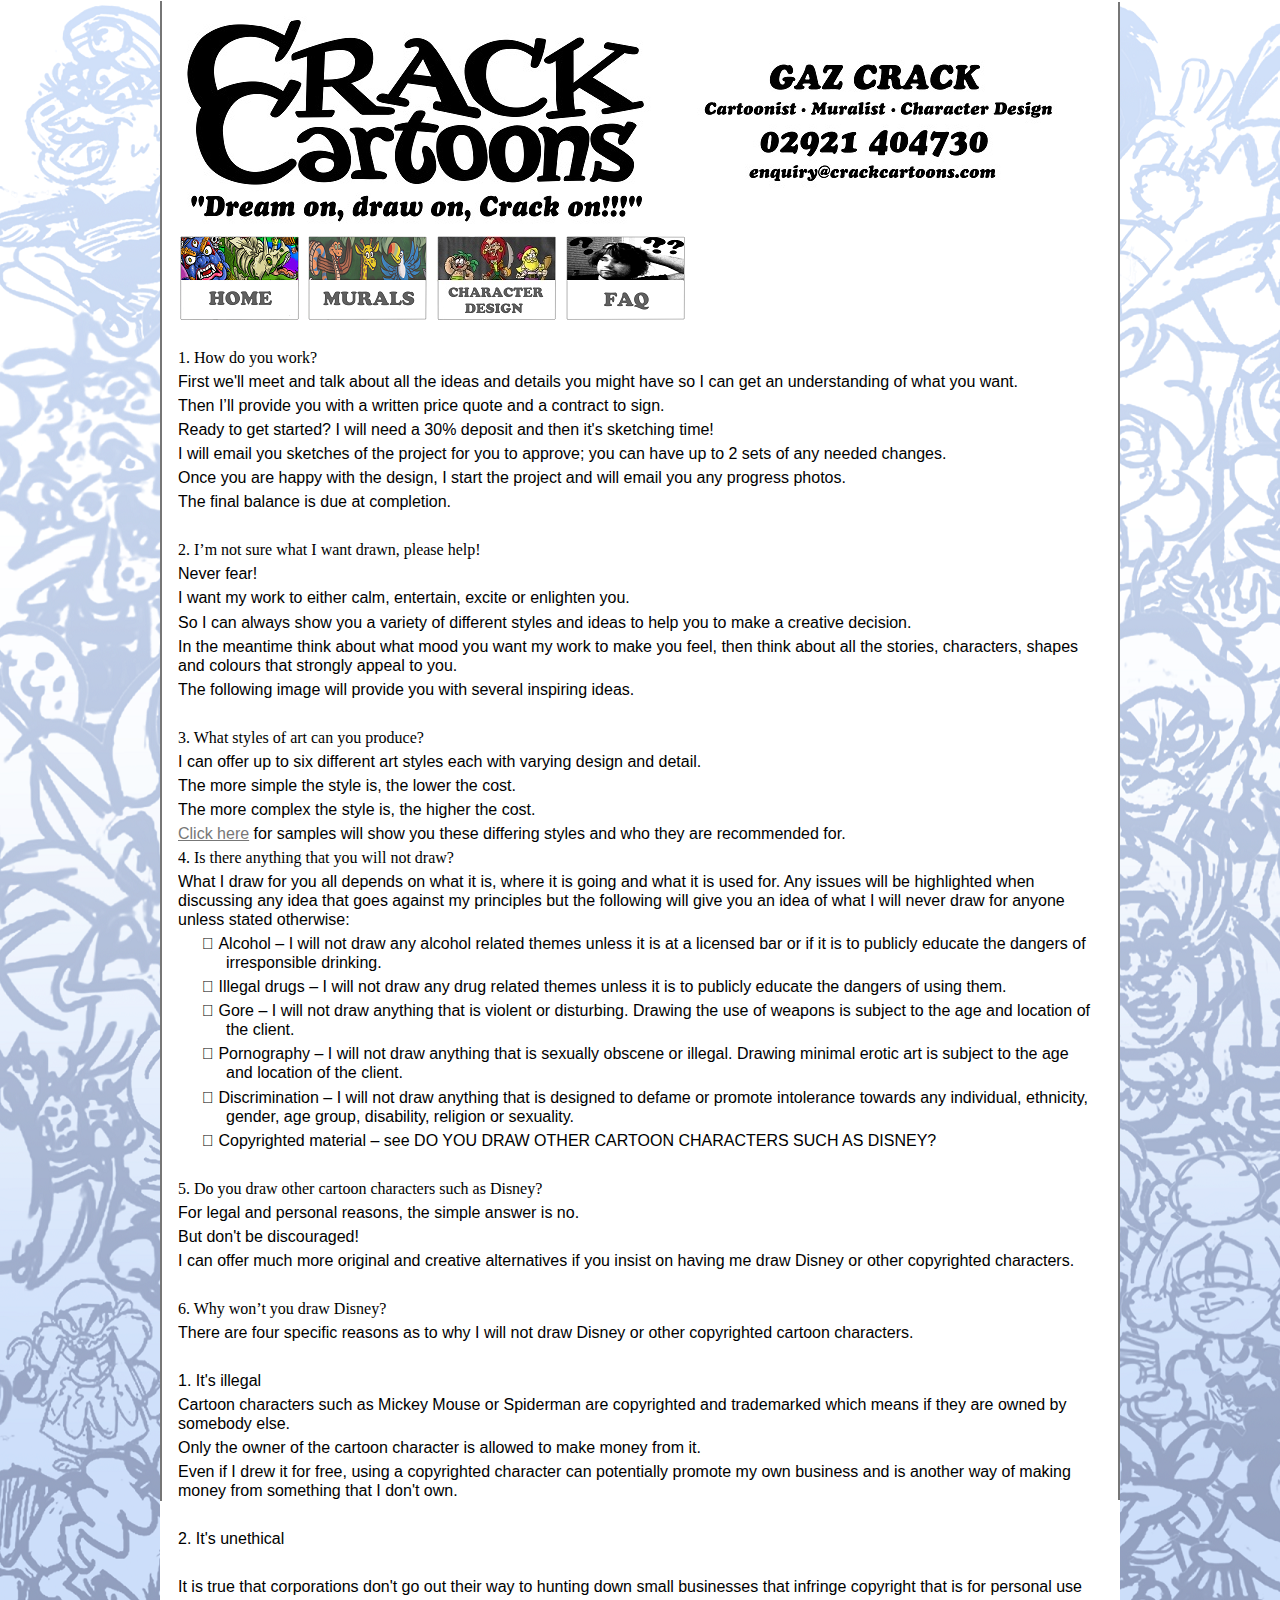
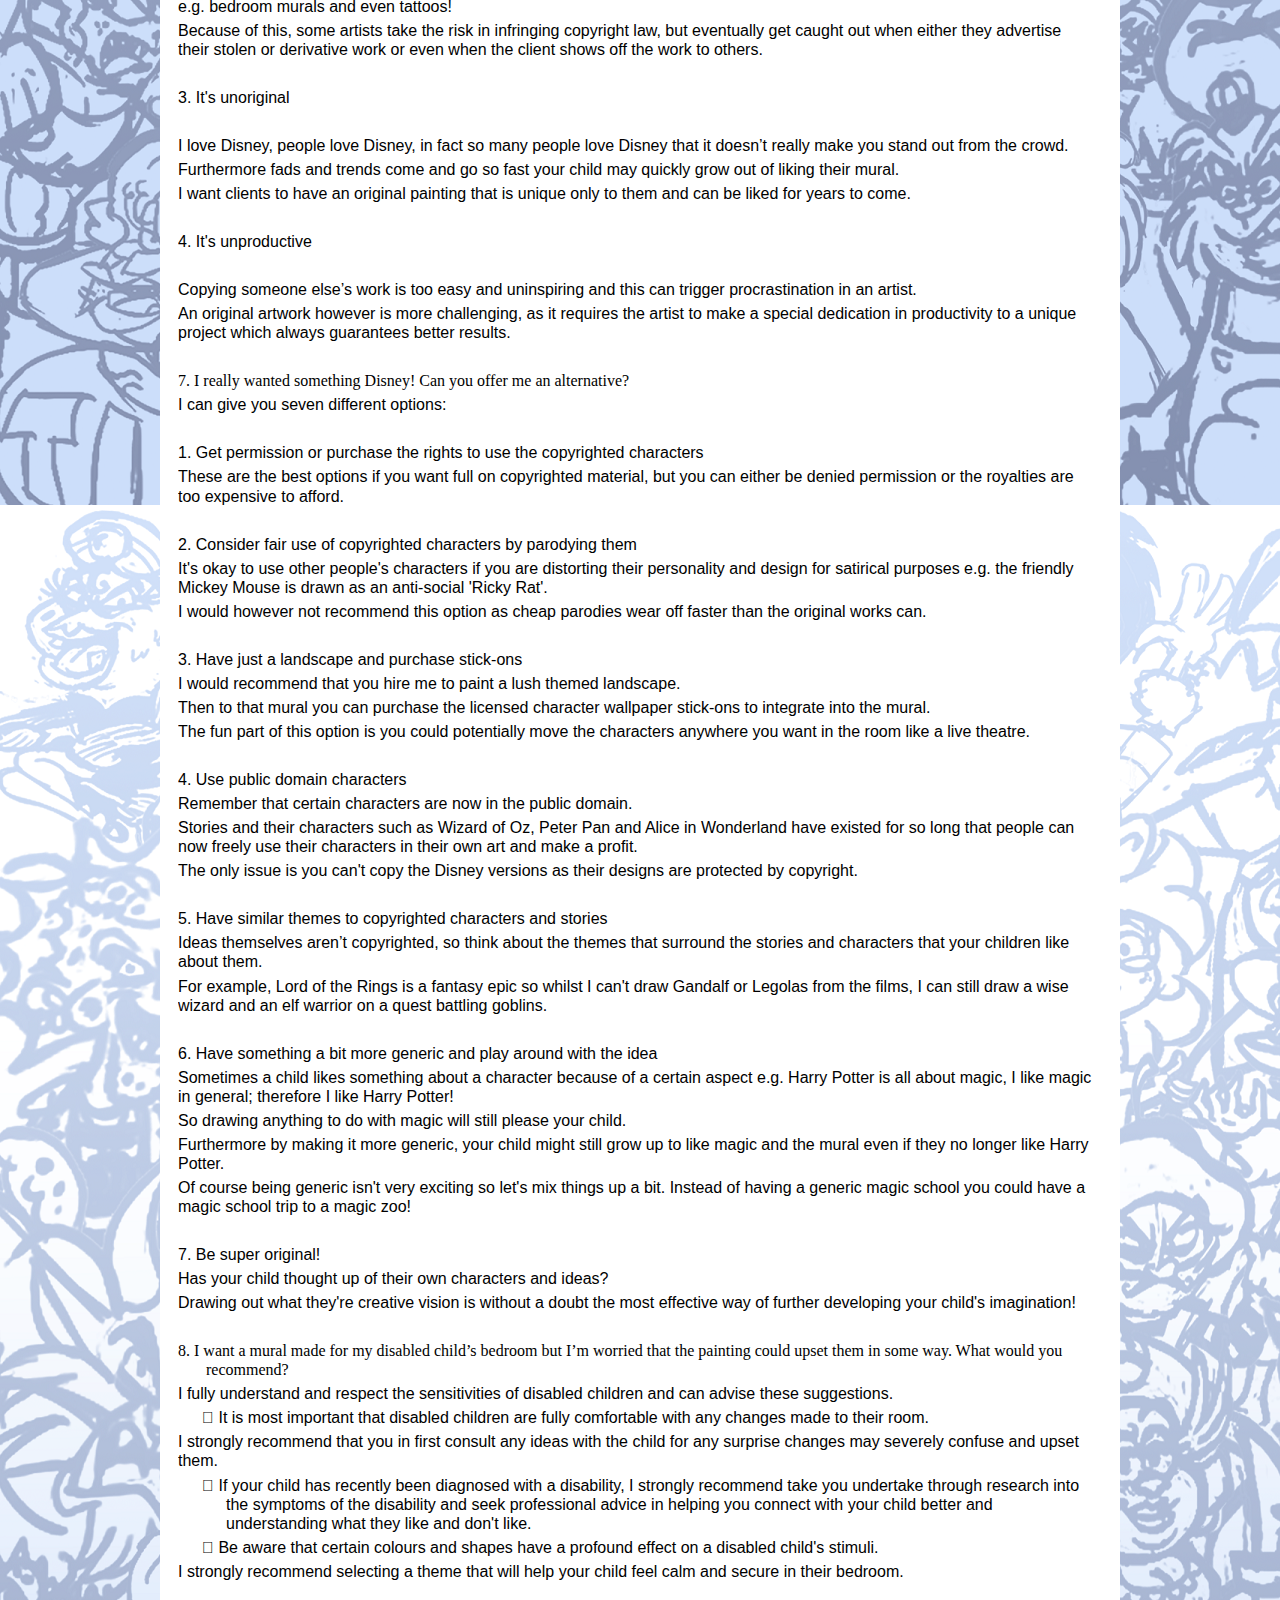
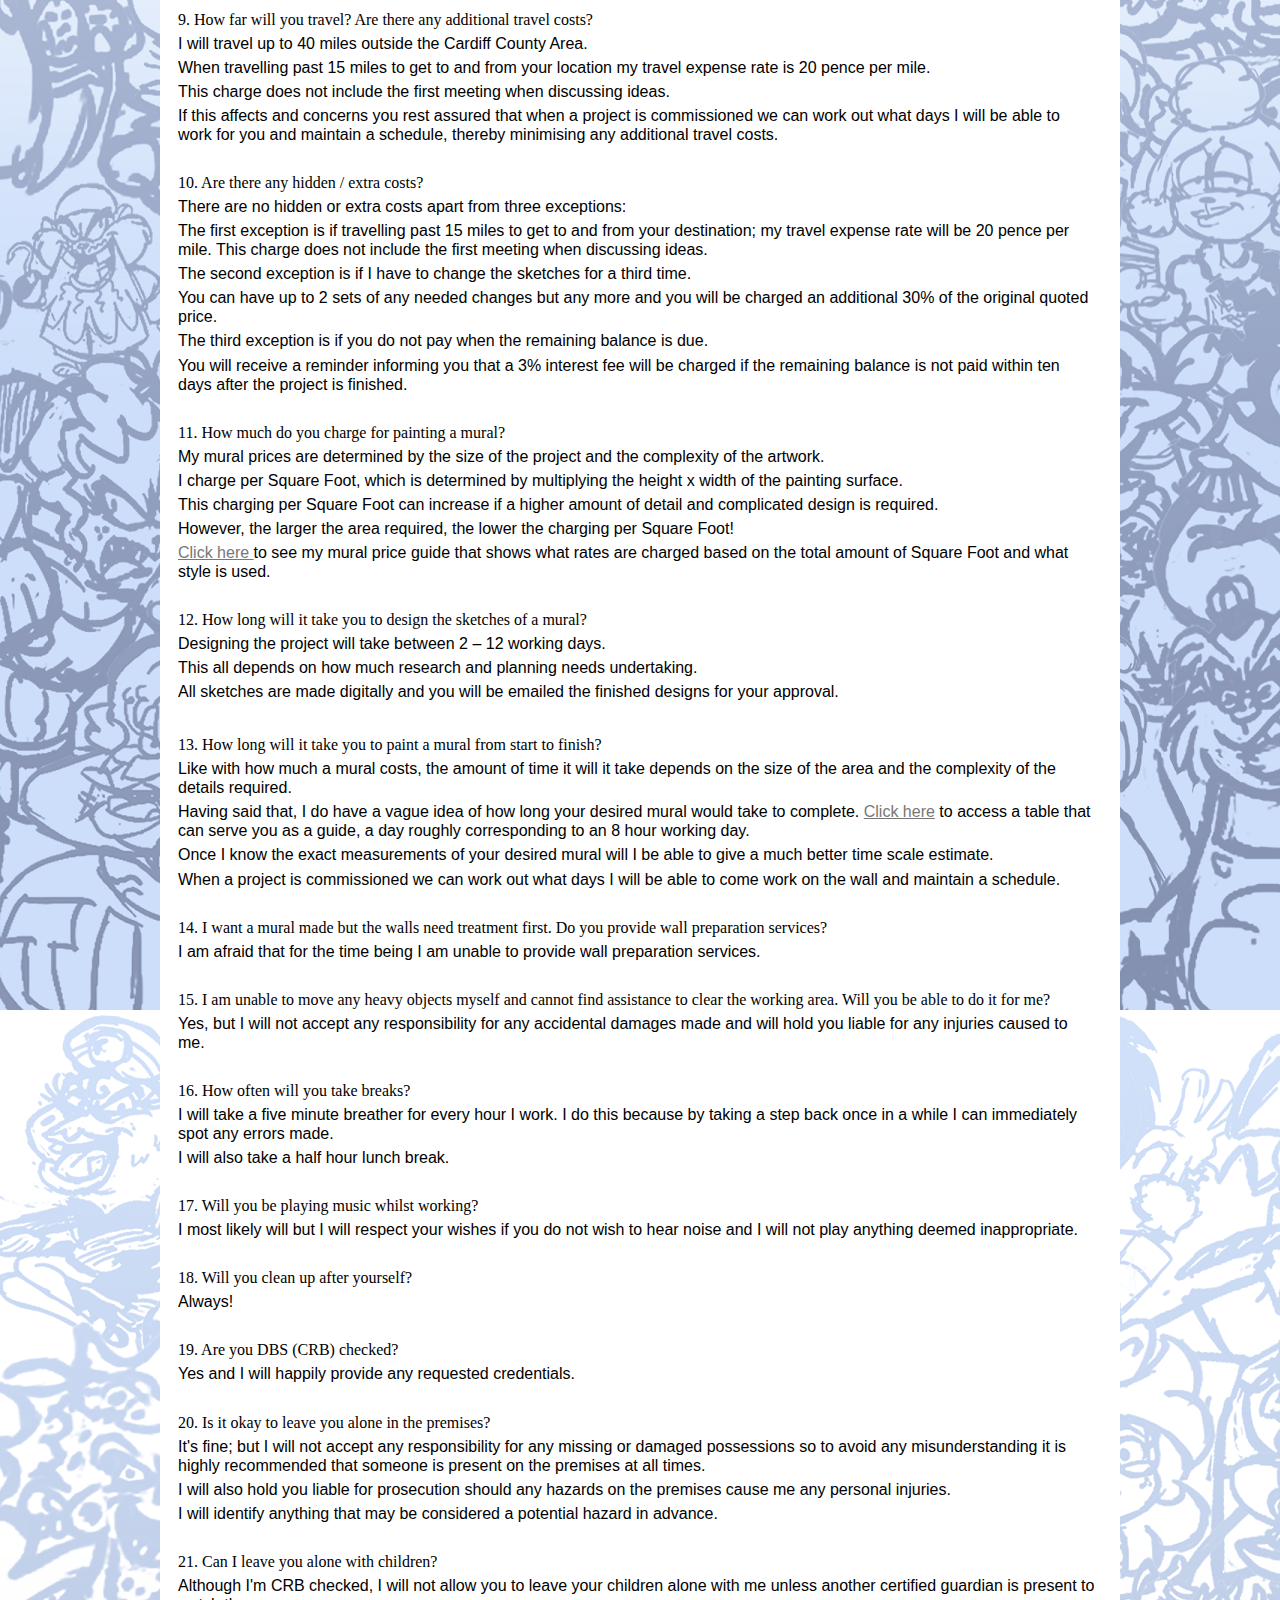
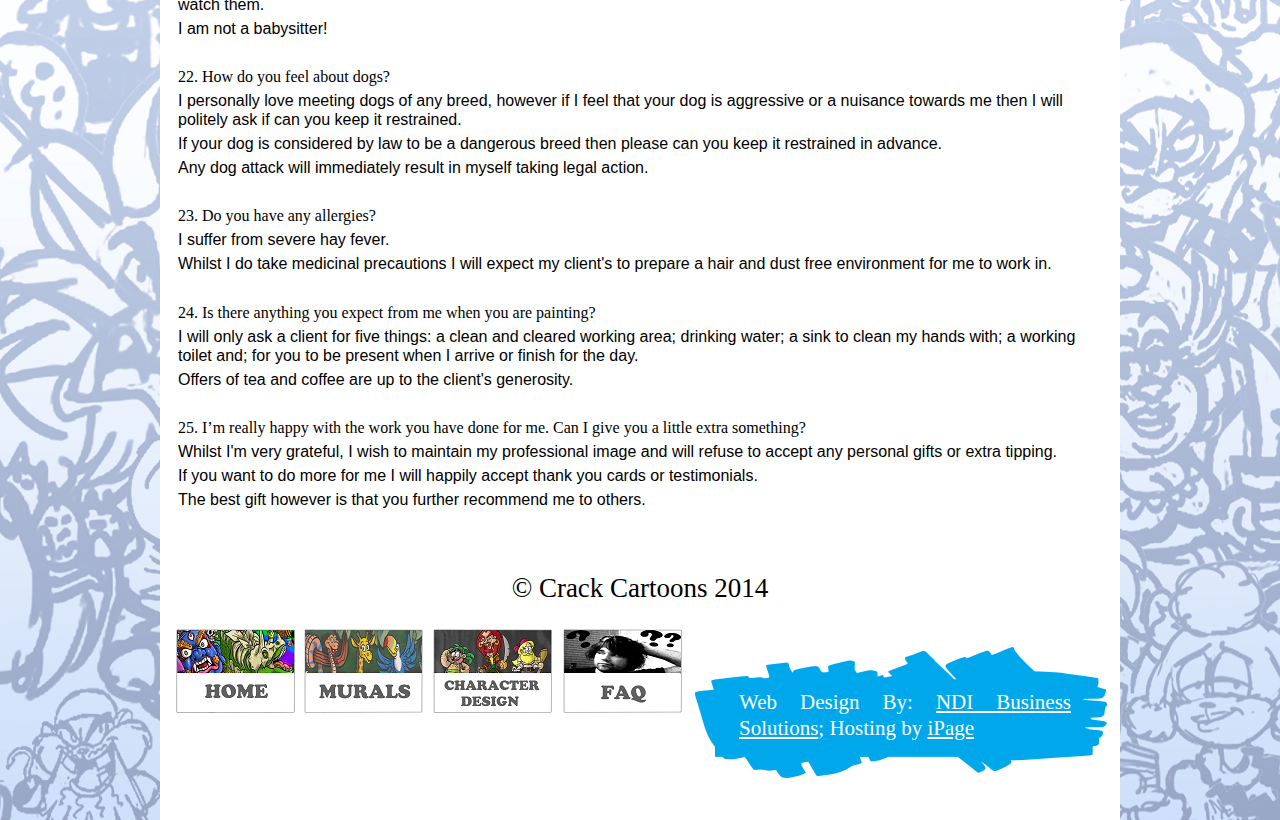
<file: answers.html>
﻿<!DOCTYPE HTML PUBLIC "-//W3C//DTD HTML 4.01 Transitional//EN" "http://www.w3.org/TR/html4/loose.dtd">
<html lang="en">

<!-- Mirrored from www.crackcartoons.com/answers.html by HTTrack Website Copier/3.x [XR&CO'2014], Tue, 02 Jun 2015 11:02:40 GMT -->
<head>
<meta http-equiv="Content-Type" content="text/html; charset=UTF-8">
<title>Crack Cartoons - FAQ Answers</title>
<meta name="Generator" content="Serif WebPlus X6">
<meta name="viewport" content="width=960">
<meta name="keywords" content="artist, cardiff, south wales, cartoonist, drawing, design service, mural, mural designer, crack cartoons, cartoons, gareth crack, gaz crack, character design">
<meta name="description" content="Multi-skilled freelance artist and cartoonist providing a high quality and creative design service that will suit any clients’ taste, style and budget">
<script>
  (function(i,s,o,g,r,a,m){i['GoogleAnalyticsObject']=r;i[r]=i[r]||function(){
  (i[r].q=i[r].q||[]).push(arguments)},i[r].l=1*new Date();a=s.createElement(o),
  m=s.getElementsByTagName(o)[0];a.async=1;a.src=g;m.parentNode.insertBefore(a,m)
  })(window,document,'script','http://www.google-analytics.com/analytics.js','ga');

  ga('create', 'UA-59108003-1', 'auto');
  ga('send', 'pageview');

</script><style type="text/css">
body{margin:0;padding:0;}
a.hlink_1:link {color:#ffffff;}
a.hlink_1:visited {color:#ffffff;}
a.hlink_1:hover {color:#e60e40;}
a.hlink_1:active {color:#ffffff;}
a.hlink_2:link {color:#777777;}
a.hlink_2:visited {color:#00a9ec;}
a.hlink_2:hover {color:#00a9ec;}
a.hlink_2:active {color:#00a9ec;}
.Body-P
{
    margin:0.0px 0.0px 12.0px 0.0px; text-align:center; font-weight:400;
}
.Standard-P
{
    margin:5.0px 0.0px 5.0px 28.0px; text-align:left; font-weight:400; text-indent:-28.0px;
}
.Standard-P-P0
{
    margin:5.0px 0.0px 5.0px 0.0px; text-align:left; font-weight:400;
}
.Standard-P-P1
{
    margin:5.0px 0.0px 5.0px 48.0px; text-align:left; font-weight:400; text-indent:-24.0px;
}
.Text-body-P
{
    margin:5.0px 0.0px 5.0px 0.0px; text-align:left; font-weight:400;
}
.Body-1-C
{
    font-family:"Monotype Corsiva", cursive; color:#ffffff; font-size:21.0px; line-height:1.24em;
}
.Body-1-C-C0
{
    font-family:"Monotype Corsiva", cursive; font-size:21.0px; line-height:1.24em;
}
.Body-C
{
    font-family:"Cooper Black", serif; font-size:27.0px; line-height:1.15em;
}
.Emphasis-C
{
    font-family:"Cooper Black", serif; font-size:16.0px; line-height:1.19em;
}
.Emphasis-C-C0
{
    font-family:"Arial", sans-serif; font-size:16.0px; line-height:1.19em;
}
.Standard-C
{
    font-family:"Arial", sans-serif; font-size:16.0px; line-height:1.19em;
}
.Emphasis-C-C1
{
    font-family:"Cooper Std Black", serif; font-size:16.0px; line-height:1.19em;
}
.Standard-C-C0
{
    font-family:"Cooper Std Black", serif; font-size:16.0px; line-height:1.19em;
}
.Text-body-C
{
    font-family:"Cooper Std Black", serif; font-weight:700; font-size:16.0px; line-height:1.50em;
}
</style>
<link rel="stylesheet" href="wpscripts/wpstyles.css" type="text/css"></head>

<body text="#000000" style="background:#ffffff url('wpimages/wpaa38d08c_06.png') repeat scroll top left; height:5620px;">
<div style="background-color:#ffffff;margin-left:auto;margin-right:auto;position:relative;width:960px;height:5620px;">
<img src="wpimages/wp715fc59e_05_06.jpg" border="0" width="489" height="228" alt="" style="position:absolute;left:11px;top:8px;">
<a href="index-2.html"><img src="wpimages/wp7d1607e6_06.png" border="0" width="119" height="84" title="" alt="Home" style="position:absolute;left:20px;top:236px;"></a>
<a href="ccmurals.html"><img src="wpimages/wp4cfb6193_06.png" border="0" width="119" height="84" title="" alt="Murals" style="position:absolute;left:148px;top:236px;"></a>
<a href="cccharacterdesign.html"><img src="wpimages/wp666adbae_05_06.jpg" border="0" width="119" height="84" title="" alt="Character Design" style="position:absolute;left:277px;top:236px;"></a>
<a href="faqs.html"><img src="wpimages/wpafcb4dfa_06.png" border="0" width="119" height="84" title="" alt="FAQs" style="position:absolute;left:406px;top:236px;"></a>
<img src="wpimages/wpa06844e1_06.png" border="0" width="412" height="131" alt="" style="position:absolute;left:535px;top:5447px;">
<div style="position:absolute;left:579px;top:5489px;width:332px;height:69px;overflow:hidden;">
<p class="Wp-Body-1-P"><span class="Body-1-C">Web Design By: </span><span class="Body-1-C-C0"><a class="hlink_1" href="http://www.ndibusiness-solutions.co.uk/webdesign.html"  target="_blank" style="text-decoration:underline;">NDI Business Solutions</a></span><span class="Body-1-C">; Hosting by <a class="hlink_1" href="http://www.ipage.com/"  target="_blank" style="text-decoration:underline;">iPage</a></span></p>
</div>
<div style="position:absolute;left:219px;top:5373px;width:522px;height:34px;overflow:hidden;">
<p class="Body-P"><span class="Body-C">© Crack Cartoons 2014</span></p>
</div>
<a href="index-2.html"><img src="wpimages/wp7d1607e6_06.png" border="0" width="119" height="84" title="" alt="Home" style="position:absolute;left:16px;top:5429px;"></a>
<a href="ccmurals.html"><img src="wpimages/wp4cfb6193_06.png" border="0" width="119" height="84" title="" alt="Murals" style="position:absolute;left:144px;top:5429px;"></a>
<a href="cccharacterdesign.html"><img src="wpimages/wp666adbae_05_06.jpg" border="0" width="119" height="84" title="" alt="Character Design" style="position:absolute;left:273px;top:5429px;"></a>
<a href="faqs.html"><img src="wpimages/wpafcb4dfa_06.png" border="0" width="119" height="84" title="" alt="FAQs" style="position:absolute;left:403px;top:5429px;"></a>
<a href="mailto:enquiry@crackcartoons.com?subject=Crack Cartoons - Enquiry"><img src="wpimages/wp391e54ca_05_06.jpg" border="0" width="368" height="139" title="" alt="Mail: enquiry@crackcartoons.com?subject=Crack Cartoons - Enquiry" style="position:absolute;left:537px;top:52px;"></a>
<img src="wpimages/wp862ab9e3_06.png" border="0" width="2" height="1500" alt="" style="position:absolute;left:0px;top:1px;">
<img src="wpimages/wpdde4c11b_06.png" border="0" width="2" height="1498" alt="" style="position:absolute;left:958px;top:2px;">
<div style="position:absolute;left:18px;top:348px;width:917px;height:5013px;overflow:hidden;">
<p class="Standard-P" style="margin-top:0px"><span class="Emphasis-C">1. <a name="1"></a>How do you work?</span></p>
<p class="Standard-P-P0"><span class="Emphasis-C-C0">First we&#39;ll meet and talk about all the ideas and details you might have so I can
    get an understanding of what you want.</span></p>
<p class="Standard-P-P0"><span class="Emphasis-C-C0">Then I’ll provide you with a written price quote and a contract to sign.</span></p>
<p class="Standard-P-P0"><span class="Emphasis-C-C0">Ready to get started? I will need a 30% deposit and then it&#39;s sketching time!</span></p>
<p class="Standard-P-P0"><span class="Emphasis-C-C0">I will email you sketches of the project for you to approve; you can have up to 2
    sets of any needed changes.</span></p>
<p class="Standard-P-P0"><span class="Emphasis-C-C0">Once you are happy with the design, I start the project and will email you any progress
    photos.</span></p>
<p class="Standard-P-P0"><span class="Emphasis-C-C0">The final balance is due at completion.</span></p>
<p class="Standard-P-P0"><span class="Standard-C"><br></span></p>
<p class="Standard-P"><a name="2"></a><span class="Emphasis-C">2. I’m not sure what I want drawn, please help!</span></p>
<p class="Standard-P-P0"><span class="Standard-C">Never fear!</span></p>
<p class="Standard-P-P0"><span class="Standard-C">I want my work to either calm, entertain, excite or enlighten you.</span></p>
<p class="Standard-P-P0"><span class="Standard-C">So I can always show you a variety of different styles and ideas to help you to make
    a creative decision.</span></p>
<p class="Standard-P-P0"><span class="Emphasis-C-C0">In the meantime think about what mood you want my work to make you feel, then think
    about all the stories, characters, shapes and colours that strongly appeal to you.</span></p>
<p class="Standard-P-P0"><span class="Emphasis-C-C0">The following image will provide you with several inspiring ideas.</span></p>
<p class="Standard-P-P0"><span class="Standard-C"><br></span></p>
<p class="Standard-P"><a name="3"></a><span class="Emphasis-C">3. What styles of art can you produce?</span></p>
<p class="Standard-P-P0"><span class="Emphasis-C-C0">I can offer up to six different art styles each with varying design and detail. &nbsp;</span></p>
<p class="Standard-P-P0"><span class="Emphasis-C-C0">The more simple the style is, the lower the cost.</span></p>
<p class="Standard-P-P0"><span class="Emphasis-C-C0">The more complex the style is, the higher the cost.</span></p>
<p class="Standard-P-P0"><span class="Emphasis-C-C0"><a class="hlink_2" href="styles.html"  target="_blank" style="text-decoration:underline;">Click here</a> for samples will show you these differing styles and who they are recommended
    for.</span></p>
<p class="Standard-P-P0"><span class="Emphasis-C-C1"> </span></p>
<p class="Standard-P"><a name="4"></a><span class="Emphasis-C">4. Is there anything that you will not draw? </span></p>
<p class="Standard-P-P0"><span class="Standard-C">What I draw for you all depends on what it is, where it is going and what it is used
    for. Any issues will be highlighted when discussing any idea that goes against my
    principles but the following will give you an idea of what I will never draw for
    anyone unless stated otherwise:</span></p>
<p class="Standard-P-P1"><span class="Standard-C"> Alcohol – I will not draw any alcohol related themes unless it is at a licensed
    bar or if it is to publicly educate the dangers of irresponsible drinking.</span></p>
<p class="Standard-P-P1"><span class="Standard-C"> Illegal drugs – I will not draw any drug related themes unless it is to publicly
    educate the dangers of using them.</span></p>
<p class="Standard-P-P1"><span class="Standard-C"> Gore – I will not draw anything that is violent or disturbing. Drawing the use
    of weapons is subject to the age and location of the client.</span></p>
<p class="Standard-P-P1"><span class="Standard-C"> Pornography – I will not draw anything that is sexually obscene or illegal. Drawing
    minimal erotic art is subject to the age and location of the client.</span></p>
<p class="Standard-P-P1"><span class="Standard-C"> Discrimination – I will not draw anything that is designed to defame or promote
    intolerance towards any individual, ethnicity, gender, age group, disability, religion
    or sexuality.</span></p>
<p class="Standard-P-P1"><span class="Standard-C"> Copyrighted material – see <a href="#5" style="color:#000000;text-decoration:none;">DO YOU DRAW OTHER CARTOON CHARACTERS SUCH AS DISNEY?</a></span></p>
<p class="Standard-P-P0"><span class="Standard-C"><br></span></p>
<p class="Standard-P"><a name="5"></a><span class="Emphasis-C">5. Do you draw other cartoon characters such as Disney? </span></p>
<p class="Standard-P-P0"><span class="Standard-C">For legal and personal reasons, the simple answer is no.</span></p>
<p class="Standard-P-P0"><span class="Standard-C">But don&#39;t be discouraged!</span></p>
<p class="Standard-P-P0"><span class="Emphasis-C-C0">I can offer much more original and creative alternatives if you insist on having
    me draw Disney or other copyrighted characters.</span></p>
<p class="Standard-P-P0"><span class="Standard-C"><br></span></p>
<p class="Standard-P"><a name="6"></a><span class="Emphasis-C">6. Why won’t you draw Disney?</span></p>
<p class="Standard-P-P0"><span class="Standard-C">There are four specific reasons as to why I will not draw Disney or other copyrighted
    cartoon characters.</span></p>
<p class="Standard-P-P0"><span class="Standard-C"><br></span></p>
<p class="Standard-P-P0"><span class="Standard-C">1. It&#39;s illegal</span></p>
<p class="Standard-P-P0"><span class="Standard-C">Cartoon characters such as Mickey Mouse or Spiderman are copyrighted and trademarked
    which means if they are owned by somebody else.</span></p>
<p class="Standard-P-P0"><span class="Standard-C">Only the owner of the cartoon character is allowed to make money from it.</span></p>
<p class="Standard-P-P0"><span class="Standard-C">Even if I drew it for free, using a copyrighted character can potentially promote
    my own business and is another way of making money from something that I don&#39;t own.</span></p>
<p class="Standard-P-P0"><span class="Standard-C-C0"><br></span></p>
<p class="Standard-P-P0"><span class="Standard-C">2. It&#39;s unethical</span></p>
<p class="Standard-P-P0"><span class="Standard-C"><br></span></p>
<p class="Standard-P-P0"><span class="Standard-C">It is true that corporations don&#39;t go out their way to hunting down small businesses
    that infringe copyright that is for personal use e.g. bedroom murals and even tattoos!</span></p>
<p class="Standard-P-P0"><span class="Standard-C">Because of this, some artists take the risk in infringing copyright law, but eventually
    get caught out when either they advertise their stolen or derivative work or even
    when the client shows off the work to others.</span></p>
<p class="Standard-P-P0"><span class="Standard-C"><br></span></p>
<p class="Standard-P-P0"><span class="Standard-C">3. It&#39;s unoriginal</span></p>
<p class="Standard-P-P0"><span class="Standard-C"><br></span></p>
<p class="Standard-P-P0"><span class="Standard-C">I love Disney, people love Disney, in fact so many people love Disney that it doesn’t
    really make you stand out from the crowd.</span></p>
<p class="Standard-P-P0"><span class="Standard-C">Furthermore fads and trends come and go so fast your child may quickly grow out of
    liking their mural. &nbsp;</span></p>
<p class="Standard-P-P0"><span class="Standard-C">I want clients to have an original painting that is unique only to them and can be
    liked for years to come.</span></p>
<p class="Standard-P-P0"><span class="Standard-C"><br></span></p>
<p class="Standard-P-P0"><span class="Standard-C">4. It&#39;s unproductive</span></p>
<p class="Standard-P-P0"><span class="Standard-C"><br></span></p>
<p class="Standard-P-P0"><span class="Emphasis-C-C0">Copying someone else’s work is too easy and uninspiring and this can trigger procrastination
    in an artist.</span></p>
<p class="Standard-P-P0"><span class="Emphasis-C-C0">An original artwork however is more challenging, as it requires the artist to make
    a special dedication in productivity to a unique project which always guarantees
    better results.</span></p>
<p class="Standard-P-P0"><span class="Standard-C"><br></span></p>
<p class="Standard-P"><a name="7"></a><span class="Emphasis-C">7. I really wanted something Disney! Can you offer me an alternative?</span></p>
<p class="Standard-P-P0"><span class="Standard-C">I can give you seven different options:</span></p>
<p class="Standard-P-P0"><span class="Standard-C"><br></span></p>
<p class="Standard-P-P0"><span class="Standard-C">1. Get permission or purchase the rights to use the copyrighted characters</span></p>
<p class="Standard-P-P0"><span class="Standard-C">These are the best options if you want full on copyrighted material, but you can
    either be denied permission or the royalties are too expensive to afford.</span></p>
<p class="Standard-P-P0"><span class="Standard-C"><br></span></p>
<p class="Standard-P-P0"><span class="Standard-C">2. Consider fair use of copyrighted characters by parodying them</span></p>
<p class="Standard-P-P0"><span class="Standard-C">It&#39;s okay to use other people&#39;s characters if you are distorting their personality
    and design for satirical purposes e.g. the friendly Mickey Mouse is drawn as an anti-social
    &#39;Ricky Rat&#39;.</span></p>
<p class="Standard-P-P0"><span class="Standard-C">I would however not recommend this option as cheap parodies wear off faster than
    the original works can.</span></p>
<p class="Standard-P-P0"><span class="Standard-C"><br></span></p>
<p class="Standard-P-P0"><span class="Standard-C">3. Have just a landscape and purchase stick-ons</span></p>
<p class="Standard-P-P0"><span class="Standard-C">I would recommend that you hire me to paint a lush themed landscape.</span></p>
<p class="Standard-P-P0"><span class="Standard-C">Then to that mural you can purchase the licensed character wallpaper stick-ons to
    integrate into the mural.</span></p>
<p class="Standard-P-P0"><span class="Standard-C">The fun part of this option is you could potentially move the characters anywhere
    you want in the room like a live theatre.</span></p>
<p class="Standard-P-P0"><span class="Standard-C"><br></span></p>
<p class="Standard-P-P0"><span class="Standard-C">4. Use public domain characters</span></p>
<p class="Standard-P-P0"><span class="Standard-C">Remember that certain characters are now in the public domain.</span></p>
<p class="Standard-P-P0"><span class="Standard-C">Stories and their characters such as Wizard of Oz, Peter Pan and Alice in Wonderland
    have existed for so long that people can now freely use their characters in their
    own art and make a profit.</span></p>
<p class="Standard-P-P0"><span class="Standard-C">The only issue is you can&#39;t copy the Disney versions as their designs are protected
    by copyright.</span></p>
<p class="Standard-P-P0"><span class="Standard-C"><br></span></p>
<p class="Standard-P-P0"><span class="Standard-C">5. Have similar themes to copyrighted characters and stories</span></p>
<p class="Standard-P-P0"><span class="Standard-C">Ideas themselves aren’t copyrighted, so think about the themes that surround the
    stories and characters that your children like about them.</span></p>
<p class="Standard-P-P0"><span class="Standard-C">For example, Lord of the Rings is a fantasy epic so whilst I can&#39;t draw Gandalf or
    Legolas from the films, I can still draw a wise wizard and an elf warrior on a quest
    battling goblins.</span></p>
<p class="Standard-P-P0"><span class="Standard-C"><br></span></p>
<p class="Standard-P-P0"><span class="Standard-C">6. Have something a bit more generic and play around with the idea</span></p>
<p class="Standard-P-P0"><span class="Standard-C">Sometimes a child likes something about a character because of a certain aspect e.g.
    Harry Potter is all about magic, I like magic in general; therefore I like Harry
    Potter!</span></p>
<p class="Standard-P-P0"><span class="Standard-C">So drawing anything to do with magic will still please your child.</span></p>
<p class="Standard-P-P0"><span class="Standard-C">Furthermore by making it more generic, your child might still grow up to like magic
    and the mural even if they no longer like Harry Potter.</span></p>
<p class="Standard-P-P0"><span class="Standard-C">Of course being generic isn&#39;t very exciting so let&#39;s mix things up a bit. Instead
    of having a generic magic school you could have a magic school trip to a magic zoo!</span></p>
<p class="Standard-P-P0"><span class="Standard-C"><br></span></p>
<p class="Standard-P-P0"><span class="Standard-C">7. Be super original!</span></p>
<p class="Standard-P-P0"><span class="Emphasis-C-C0">Has your child thought up of their own characters and ideas?</span></p>
<p class="Standard-P-P0"><span class="Emphasis-C-C0">Drawing out what they&#39;re creative vision is without a doubt the most effective way
    of further developing your child&#39;s imagination!</span></p>
<p class="Standard-P-P0"><span class="Standard-C"><br></span></p>
<p class="Standard-P"><a name="8"></a><span class="Emphasis-C">8. I want a mural made for my disabled child’s bedroom but I’m worried that the painting
    could upset them in some way. What would you recommend?</span></p>
<p class="Standard-P-P0"><span class="Standard-C">I fully understand and respect the sensitivities of disabled children and can advise
    these suggestions.</span></p>
<p class="Standard-P-P1"><span class="Standard-C"> It is most important that disabled children are fully comfortable with any changes
    made to their room.</span></p>
<p class="Standard-P-P0"><span class="Standard-C">I strongly recommend that you in first consult any ideas with the child for any surprise
    changes may severely confuse and upset them.</span></p>
<p class="Standard-P-P1"><span class="Standard-C"> If your child has recently been diagnosed with a disability, I strongly recommend
    take you undertake through research into the symptoms of the disability and seek
    professional advice in helping you connect with your child better and understanding
    what they like and don&#39;t like.</span></p>
<p class="Standard-P-P1"><span class="Emphasis-C-C0"> Be aware that certain colours and shapes have a profound effect on a disabled child&#39;s
    stimuli.</span></p>
<p class="Standard-P-P0"><span class="Emphasis-C-C0">I strongly recommend selecting a theme that will help your child feel calm and secure
    in their bedroom.</span></p>
<p class="Standard-P-P0"><span class="Standard-C"><br></span></p>
<p class="Standard-P"><a name="9"></a><span class="Emphasis-C">9. How far will you travel? Are there any additional travel costs?</span></p>
<p class="Standard-P-P0"><span class="Standard-C">I will travel up to 40 miles outside the Cardiff County Area.</span></p>
<p class="Standard-P-P0"><span class="Standard-C">When travelling past 15 miles to get to and from your location my travel expense
    rate is 20 pence per mile.</span></p>
<p class="Standard-P-P0"><span class="Standard-C">This charge does not include the first meeting when discussing ideas.</span></p>
<p class="Standard-P-P0"><span class="Emphasis-C-C0">If this affects and concerns you rest assured that when a project is commissioned
    we can work out what days I will be able to work for you and maintain a schedule,
    thereby minimising any additional travel costs.</span></p>
<p class="Standard-P-P0"><span class="Standard-C"><br></span></p>
<p class="Standard-P"><a name="10"></a><span class="Emphasis-C">10. Are there any hidden / extra costs?</span></p>
<p class="Standard-P-P0"><span class="Standard-C">There are no hidden or extra costs apart from three exceptions:</span></p>
<p class="Standard-P-P0"><span class="Standard-C">The first exception is if travelling past 15 miles to get to and from your destination;
    my travel expense rate will be 20 pence per mile. This charge does not include the
    first meeting when discussing ideas.</span></p>
<p class="Standard-P-P0"><span class="Standard-C">The second exception is if I have to change the sketches for a third time.</span></p>
<p class="Standard-P-P0"><span class="Standard-C">You can have up to 2 sets of any needed changes but any more and you will be charged
    an additional 30% of the original quoted price.</span></p>
<p class="Standard-P-P0"><span class="Standard-C">The third exception is if you do not pay when the remaining balance is due.</span></p>
<p class="Standard-P-P0"><span class="Emphasis-C-C0">You will receive a reminder informing you that a 3% interest fee will be charged
    if the remaining balance is not paid within ten days after the project is finished.</span></p>
<p class="Standard-P-P0"><span class="Standard-C"><br></span></p>
<p class="Standard-P"><a name="11"></a><span class="Emphasis-C">11. How much do you charge for painting a mural?</span></p>
<p class="Standard-P-P0"><span class="Standard-C">My mural prices are determined by the size of the project and the complexity of the
    artwork.</span></p>
<p class="Standard-P-P0"><span class="Standard-C">I charge per Square Foot, which is determined by multiplying the height x width of
    the painting surface.</span></p>
<p class="Standard-P-P0"><span class="Standard-C">This charging per Square Foot can increase if a higher amount of detail and complicated
    design is required.</span></p>
<p class="Standard-P-P0"><span class="Standard-C">However, the larger the area required, the lower the charging per Square Foot!</span></p>
<p class="Standard-P-P0"><span class="Emphasis-C-C0"><a class="hlink_2" href="muralprices.html#GuidePrices"  target="_blank" style="text-decoration:underline;">Click here </a>to see my mural price guide that shows what rates are charged based on
    the total amount of Square Foot and what style is used.</span></p>
<p class="Standard-P-P0"><span class="Standard-C"><br></span></p>
<p class="Standard-P"><a name="12"></a><span class="Emphasis-C">12. How long will it take you to design the sketches of a mural?</span></p>
<p class="Standard-P-P0"><span class="Standard-C">Designing the project will take between 2 – 12 working days.</span></p>
<p class="Standard-P-P0"><span class="Standard-C">This all depends on how much research and planning needs undertaking.</span></p>
<p class="Standard-P-P0"><span class="Standard-C">All sketches are made digitally and you will be emailed the finished designs for
    your approval.</span></p>
<p class="Text-body-P"><span class="Text-body-C"><br></span></p>
<p class="Standard-P"><a name="13"></a><span class="Emphasis-C">13. How long will it take you to paint a mural from start to finish? </span></p>
<p class="Standard-P-P0"><span class="Standard-C">Like with how much a mural costs, the amount of time it will it take depends on the
    size of the area and the complexity of the details required.</span></p>
<p class="Standard-P-P0"><span class="Standard-C">Having said that, I do have a vague idea of how long your desired mural would take
    to complete. <a class="hlink_2" href="muralprices.html"  target="_blank" style="text-decoration:underline;">Click here</a> to access a table that can serve you as a guide, a day roughly
    corresponding to an 8 hour working day.</span></p>
<p class="Standard-P-P0"><span class="Standard-C">Once I know the exact measurements of your desired mural will I be able to give a
    much better time scale estimate.</span></p>
<p class="Standard-P-P0"><span class="Emphasis-C-C0">When a project is commissioned we can work out what days I will be able to come work
    on the wall and maintain a schedule.</span></p>
<p class="Standard-P-P0"><span class="Standard-C"><br></span></p>
<p class="Standard-P"><a name="14"></a><span class="Emphasis-C">14. I want a mural made but the walls need treatment first. Do you provide wall preparation
    services?</span></p>
<p class="Standard-P-P0"><span class="Standard-C">I am afraid that for the time being I am unable to provide wall preparation services.</span></p>
<p class="Standard-P-P0"><span class="Standard-C"><br></span></p>
<p class="Standard-P"><a name="15"></a><span class="Emphasis-C">15. I am unable to move any heavy objects myself and cannot find assistance to clear
    the working area. Will you be able to do it for me?</span></p>
<p class="Standard-P-P0"><span class="Standard-C">Yes, but I will not accept any responsibility for any accidental damages made and
    will hold you liable for any injuries caused to me.</span></p>
<p class="Standard-P-P0"><span class="Standard-C"><br></span></p>
<p class="Standard-P"><a name="16"></a><span class="Emphasis-C">16. How often will you take breaks?</span></p>
<p class="Standard-P-P0"><span class="Standard-C">I will take a five minute breather for every hour I work. I do this because by taking
    a step back once in a while I can immediately spot any errors made.</span></p>
<p class="Standard-P-P0"><span class="Standard-C">I will also take a half hour lunch break.</span></p>
<p class="Standard-P-P0"><span class="Standard-C"><br></span></p>
<p class="Standard-P"><a name="17"></a><span class="Emphasis-C">17. Will you be playing music whilst working?</span></p>
<p class="Standard-P-P0"><span class="Emphasis-C-C0">I most likely will but I will respect your wishes if you do not wish to hear noise
    and I will not play anything deemed inappropriate.</span></p>
<p class="Standard-P-P0"><span class="Standard-C"><br></span></p>
<p class="Standard-P"><a name="18"></a><span class="Emphasis-C">18. Will you clean up after yourself?</span></p>
<p class="Standard-P-P0"><span class="Standard-C">Always!</span></p>
<p class="Standard-P-P0"><span class="Standard-C"><br></span></p>
<p class="Standard-P"><a name="19"></a><span class="Emphasis-C">19. Are you DBS (CRB) checked?</span></p>
<p class="Standard-P-P0"><span class="Standard-C">Yes and I will happily provide any requested credentials.</span></p>
<p class="Standard-P-P0"><span class="Standard-C"><br></span></p>
<p class="Standard-P"><a name="20"></a><span class="Emphasis-C">20. Is it okay to leave you alone in the premises?</span></p>
<p class="Standard-P-P0"><span class="Standard-C">It&#39;s fine; but I will not accept any responsibility for any missing or damaged possessions
    so to avoid any misunderstanding it is highly recommended that someone is present
    on the premises at all times.</span></p>
<p class="Standard-P-P0"><span class="Standard-C">I will also hold you liable for prosecution should any hazards on the premises cause
    me any personal injuries.</span></p>
<p class="Standard-P-P0"><span class="Standard-C">I will identify anything that may be considered a potential hazard in advance.</span></p>
<p class="Standard-P-P0"><span class="Standard-C"><br></span></p>
<p class="Standard-P"><a name="21"></a><span class="Emphasis-C">21. Can I leave you alone with children?</span></p>
<p class="Standard-P-P0"><span class="Emphasis-C-C0">Although I&#39;m CRB checked, I will not allow you to leave your children alone with
    me unless another certified guardian is present to watch them.</span></p>
<p class="Standard-P-P0"><span class="Emphasis-C-C0">I am not a babysitter!</span></p>
<p class="Standard-P-P0"><span class="Standard-C"><br></span></p>
<p class="Standard-P"><a name="22"></a><span class="Emphasis-C">22. How do you feel about dogs?</span></p>
<p class="Standard-P-P0"><span class="Emphasis-C-C0">I personally love meeting dogs of any breed, however if I feel that your dog is aggressive
    or a nuisance towards me then I will politely ask if can you keep it restrained.</span></p>
<p class="Standard-P-P0"><span class="Emphasis-C-C0">If your dog is considered by law to be a dangerous breed then please can you keep
    it restrained in advance.</span></p>
<p class="Standard-P-P0"><span class="Emphasis-C-C0">Any dog attack will immediately result in myself taking legal action.</span></p>
<p class="Standard-P-P0"><span class="Standard-C"><br></span></p>
<p class="Standard-P"><a name="23"></a><span class="Emphasis-C">23. Do you have any allergies?</span></p>
<p class="Standard-P-P0"><span class="Standard-C">I suffer from severe hay fever.</span></p>
<p class="Standard-P-P0"><span class="Standard-C">Whilst I do take medicinal precautions I will expect my client&#39;s to prepare a hair
    and dust free environment for me to work in.</span></p>
<p class="Standard-P-P0"><span class="Standard-C"><br></span></p>
<p class="Standard-P"><a name="24"></a><span class="Emphasis-C">24. Is there anything you expect from me when you are painting?</span></p>
<p class="Standard-P-P0"><span class="Standard-C">I will only ask a client for five things: a clean and cleared working area; drinking
    water; a sink to clean my hands with; a working toilet and; for you to be present
    when I arrive or finish for the day.</span></p>
<p class="Standard-P-P0"><span class="Standard-C">Offers of tea and coffee are up to the client&#39;s generosity.</span></p>
<p class="Standard-P-P0"><span class="Standard-C"><br></span></p>
<p class="Standard-P"><a name="25"></a><span class="Emphasis-C">25. I’m really happy with the work you have done for me. Can I give you a little
    extra something?</span></p>
<p class="Standard-P-P0"><span class="Emphasis-C-C0">Whilst I&#39;m very grateful, I wish to maintain my professional image and will refuse
    to accept any personal gifts or extra tipping.</span></p>
<p class="Standard-P-P0"><span class="Emphasis-C-C0">If you want to do more for me I will happily accept thank you cards or testimonials.</span></p>
<p class="Standard-P-P0"><span class="Emphasis-C-C0">The best gift however is that you further recommend me to others.</span></p>
</div>
</div>
</body>

<!-- Mirrored from www.crackcartoons.com/answers.html by HTTrack Website Copier/3.x [XR&CO'2014], Tue, 02 Jun 2015 11:02:40 GMT -->
</html>
</file>
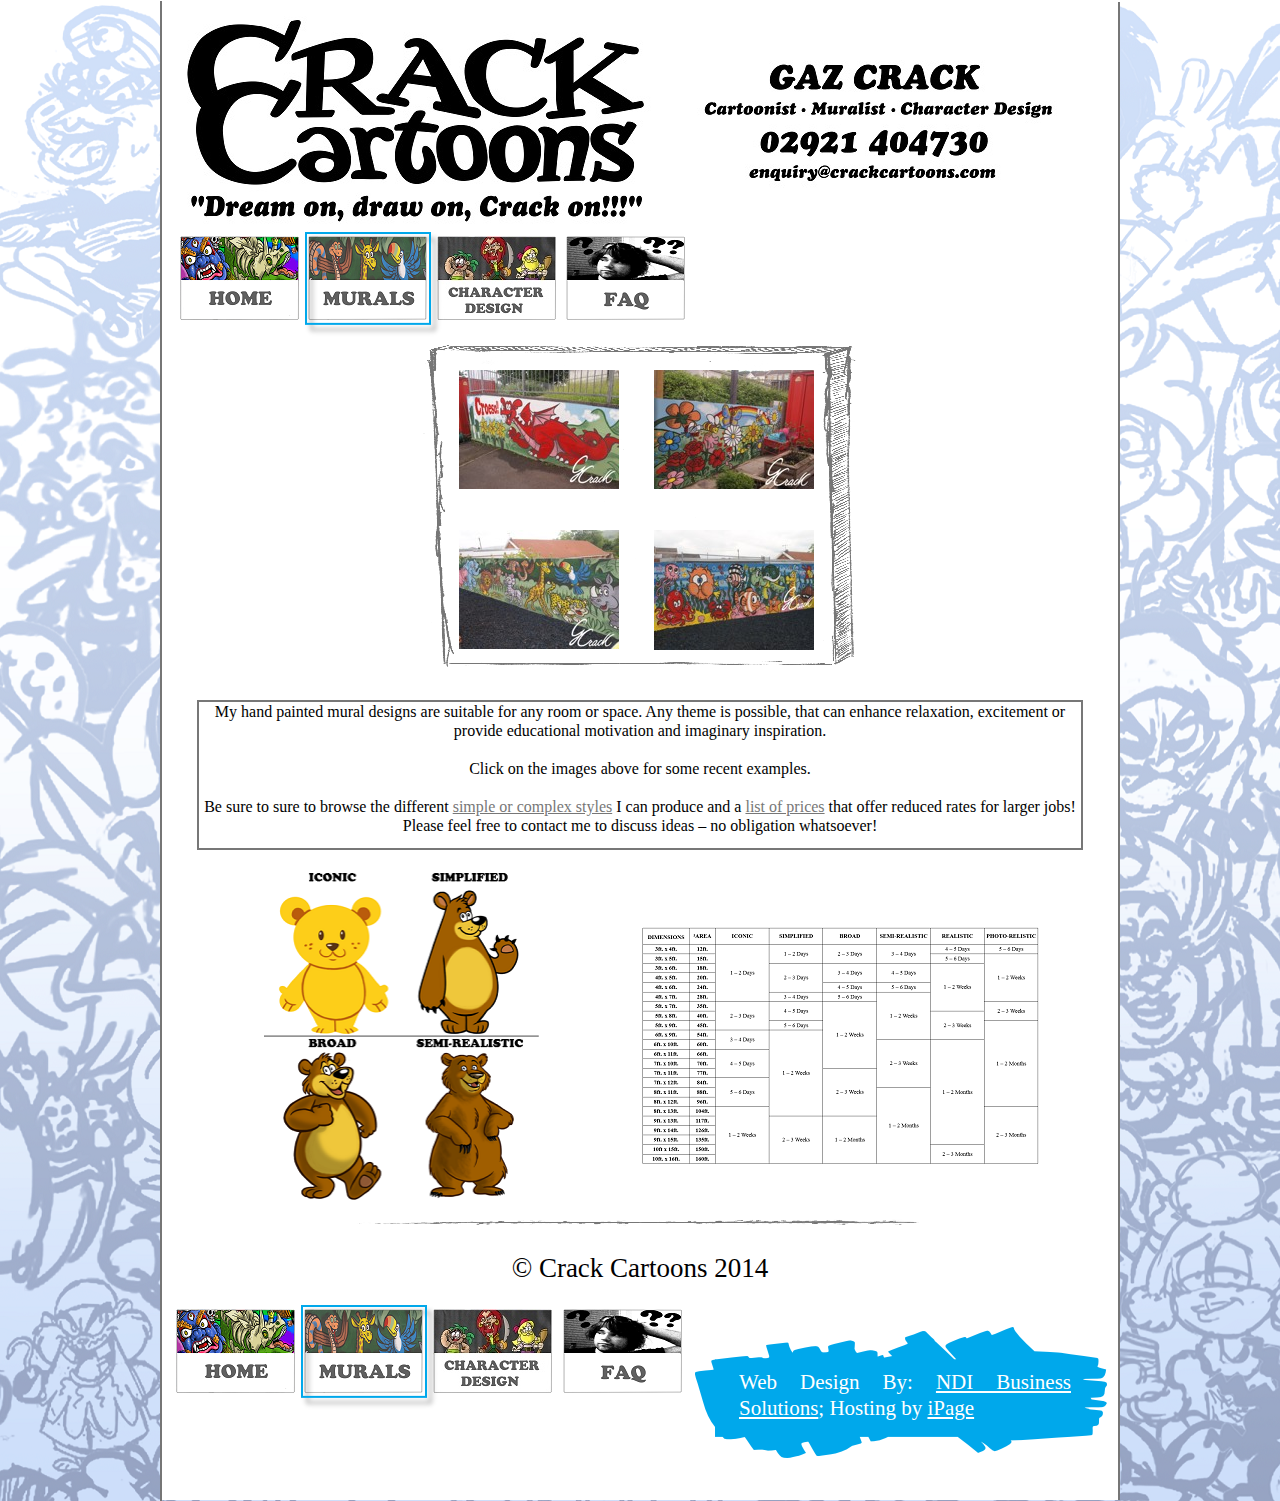
<file: ccmurals.html>
﻿<!DOCTYPE HTML PUBLIC "-//W3C//DTD HTML 4.01 Transitional//EN" "http://www.w3.org/TR/html4/loose.dtd">
<html lang="en">

<!-- Mirrored from www.crackcartoons.com/ccmurals.html by HTTrack Website Copier/3.x [XR&CO'2014], Tue, 02 Jun 2015 11:01:32 GMT -->
<head>
<meta http-equiv="Content-Type" content="text/html; charset=UTF-8">
<title>Crack Cartoons - Murals</title>
<meta name="Generator" content="Serif WebPlus X6">
<meta name="viewport" content="width=960">
<meta name="keywords" content="artist, cardiff, south wales, cartoonist, drawing, design service, mural, mural designer, crack cartoons, cartoons, gareth crack, gaz crack, character design">
<meta name="description" content="Multi-skilled freelance artist and cartoonist providing a high quality and creative design service that will suit any clients’ taste, style and budget">
<script>
  (function(i,s,o,g,r,a,m){i['GoogleAnalyticsObject']=r;i[r]=i[r]||function(){
  (i[r].q=i[r].q||[]).push(arguments)},i[r].l=1*new Date();a=s.createElement(o),
  m=s.getElementsByTagName(o)[0];a.async=1;a.src=g;m.parentNode.insertBefore(a,m)
  })(window,document,'script','http://www.google-analytics.com/analytics.js','ga');

  ga('create', 'UA-59108003-1', 'auto');
  ga('send', 'pageview');

</script><script type="text/javascript" src="wpscripts/jsFlashVer.js"></script>
<script type="text/javascript" src="wpscripts/jquery.js"></script>
<script type="text/javascript" src="wpscripts/jquery.wplightbox.js"></script>
<style type="text/css">
body{margin:0;padding:0;}
a.hlink_1:link {color:#ffffff;}
a.hlink_1:visited {color:#ffffff;}
a.hlink_1:hover {color:#e60e40;}
a.hlink_1:active {color:#ffffff;}
a.hlink_2:link {color:#777777;}
a.hlink_2:visited {color:#00a9ec;}
a.hlink_2:hover {color:#00a9ec;}
a.hlink_2:active {color:#00a9ec;}
.Body-P
{
    margin:0.0px 0.0px 12.0px 0.0px; text-align:center; font-weight:400;
}
.Table-Contents-P
{
    margin:0.0px 0.0px 0.0px 0.0px; text-align:center; font-weight:400;
}
.Body-1-C
{
    font-family:"Monotype Corsiva", cursive; color:#ffffff; font-size:21.0px; line-height:1.24em;
}
.Body-1-C-C0
{
    font-family:"Monotype Corsiva", cursive; font-size:21.0px; line-height:1.24em;
}
.Body-C
{
    font-family:"Cooper Black", serif; font-size:27.0px; line-height:1.15em;
}
.Table-Contents-C
{
    font-family:"Cooper Black", serif; font-size:16.0px; line-height:1.19em;
}
</style>
<script type="text/javascript" src="wpscripts/jspngfix.js"></script>
<link rel="stylesheet" href="wpscripts/wpstyles.css" type="text/css"><script type="text/javascript">
var blankSrc = "wpscripts/blank.gif";
</script>

<script type="text/javascript">
$(document).ready(function() {

$('a[rev*=wplbox_pg_2]').wplightbox({ 
	strImgDir: 'wpimages/',
	strScriptDir: 'wpscripts/',
	strBkgrndCol: '#000000', 
	strContentCol: '#ffffff', 
	strCaptionCol: '#555555', 
	strCaptionFontCol: '#ffffff', 
	nPlayPeriod: 5000,  
	nButtonType: 2, 
	nBorderType: 0 
});
})
</script>

</head>

<body text="#000000" style="background:#ffffff url('wpimages/wpaa38d08c_06.png') repeat scroll top left; height:1500px;">
<div style="background-color:#ffffff;margin-left:auto;margin-right:auto;position:relative;width:960px;height:1500px;">
<img src="wpimages/wp715fc59e_05_06.jpg" border="0" width="489" height="228" alt="" style="position:absolute;left:11px;top:8px;">
<a href="index-2.html"><img src="wpimages/wp7d1607e6_06.png" border="0" width="119" height="84" title="" alt="Home" style="position:absolute;left:20px;top:236px;"></a>
<a href="ccmurals.html"><img src="wpimages/wp4cfb6193_06.png" border="0" width="119" height="84" title="" alt="Murals" style="position:absolute;left:148px;top:236px;"></a>
<a href="cccharacterdesign.html"><img src="wpimages/wp666adbae_05_06.jpg" border="0" width="119" height="84" title="" alt="Character Design" style="position:absolute;left:277px;top:236px;"></a>
<a href="faqs.html"><img src="wpimages/wpafcb4dfa_06.png" border="0" width="119" height="84" title="" alt="FAQs" style="position:absolute;left:406px;top:236px;"></a>
<img src="wpimages/wpa06844e1_06.png" border="0" width="412" height="131" alt="" style="position:absolute;left:535px;top:1327px;">
<div style="position:absolute;left:579px;top:1369px;width:332px;height:69px;overflow:hidden;">
<p class="Wp-Body-1-P"><span class="Body-1-C">Web Design By: </span><span class="Body-1-C-C0"><a class="hlink_1" href="http://www.ndibusiness-solutions.co.uk/webdesign.html"  target="_blank" style="text-decoration:underline;">NDI Business Solutions</a></span><span class="Body-1-C">; Hosting by <a class="hlink_1" href="http://www.ipage.com/"  target="_blank" style="text-decoration:underline;">iPage</a></span></p>
</div>
<div style="position:absolute;left:219px;top:1253px;width:522px;height:34px;overflow:hidden;">
<p class="Body-P"><span class="Body-C">© Crack Cartoons 2014</span></p>
</div>
<a href="index-2.html"><img src="wpimages/wp7d1607e6_06.png" border="0" width="119" height="84" title="" alt="Home" style="position:absolute;left:16px;top:1309px;"></a>
<a href="ccmurals.html"><img src="wpimages/wp4cfb6193_06.png" border="0" width="119" height="84" title="" alt="Murals" style="position:absolute;left:144px;top:1309px;"></a>
<a href="cccharacterdesign.html"><img src="wpimages/wp666adbae_05_06.jpg" border="0" width="119" height="84" title="" alt="Character Design" style="position:absolute;left:273px;top:1309px;"></a>
<a href="faqs.html"><img src="wpimages/wpafcb4dfa_06.png" border="0" width="119" height="84" title="" alt="FAQs" style="position:absolute;left:403px;top:1309px;"></a>
<a href="mailto:enquiry@crackcartoons.com?subject=Crack Cartoons - Enquiry"><img src="wpimages/wp391e54ca_05_06.jpg" border="0" width="368" height="139" title="" alt="Mail: enquiry@crackcartoons.com?subject=Crack Cartoons - Enquiry" style="position:absolute;left:537px;top:52px;"></a>
<img src="wpimages/wp862ab9e3_06.png" border="0" width="2" height="1500" alt="" style="position:absolute;left:0px;top:1px;">
<img src="wpimages/wpdde4c11b_06.png" border="0" width="2" height="1498" alt="" style="position:absolute;left:958px;top:2px;">
<img src="wpimages/wp89489ae6_06.png" border="0" width="449" height="328" alt="" style="position:absolute;left:256px;top:341px;">
<map id="map0" name="map0">
    <area shape="rect" coords="135,5,141,90" href="cccharacterdesign.html" alt="">
    <area shape="rect" coords="6,5,126,90" href="ccmurals.html" alt="">
</map>
<img src="wpimages/wp294bb4d4_06.png" border="0" width="140" height="107" alt="" usemap="#map0" style="position:absolute;left:143px;top:231px;">
<div style="position:absolute;left:37px;top:700px;width:882px;height:146px; border: 2px solid #777777;overflow:hidden;">
<p class="Table-Contents-P"><span class="Table-Contents-C">My hand painted mural designs are suitable for any room or space. Any theme is possible,
    that can enhance relaxation, excitement or provide educational motivation and imaginary
    inspiration. </span></p>
<p class="Table-Contents-P"><span class="Table-Contents-C"><br></span></p>
<p class="Table-Contents-P"><span class="Table-Contents-C">Click on the images above for some recent examples.</span></p>
<p class="Table-Contents-P"><span class="Table-Contents-C"><br></span></p>
<p class="Table-Contents-P"><span class="Table-Contents-C">Be sure to sure to browse the different <a class="hlink_2" href="styles.html"  target="_blank" style="text-decoration:underline;">simple or complex styles</a> I can produce and
    a <a class="hlink_2" href="muralprices.html#GuidePrices"  target="_blank" style="text-decoration:underline;">list of prices</a> that offer reduced rates for larger jobs! Please feel free to contact
    me to discuss ideas – no obligation whatsoever!</span></p>
</div>
<img src="wpimages/wp25e11a6b_06.png" border="0" width="565" height="8" alt="" style="position:absolute;left:197px;top:1219px;">
<div id="wp_gallery_pg_2" style="position:absolute; left:282px; top:350px; width:390px; height:310px; overflow:hidden;">
<div style="position:absolute; left:17px; top:20px; width:160px; height:119px;"><a href="wpimages/6a7c47c42ef.jpg" target="_self" rev="wplbox_pg_2~#~~#~"><img src="wpimages/6a7c47c42eft.jpg" width="160px" height="119px" border="0" title=""></a></div>
<div style="position:absolute; left:212px; top:20px; width:160px; height:119px;"><a href="wpimages/85227256c2af.jpg" target="_self" rev="wplbox_pg_2~#~~#~"><img src="wpimages/85227256c2aft.jpg" width="160px" height="119px" border="0" title=""></a></div>
<div style="position:absolute; left:17px; top:180px; width:160px; height:119px;"><a href="wpimages/dcf21f778fd7.jpg" target="_self" rev="wplbox_pg_2~#~~#~"><img src="wpimages/dcf21f778fd7t.jpg" width="160px" height="119px" border="0" title=""></a></div>
<div style="position:absolute; left:212px; top:180px; width:160px; height:120px;"><a href="wpimages/bfca7e9e748.jpg" target="_self" rev="wplbox_pg_2~#~~#~"><img src="wpimages/bfca7e9e748t.jpg" width="160px" height="120px" border="0" title=""></a></div>
</div>
<map id="map1" name="map1">
    <area shape="rect" coords="135,5,141,90" href="cccharacterdesign.html" alt="">
    <area shape="rect" coords="6,5,126,90" href="ccmurals.html" alt="">
</map>
<img src="wpimages/wp294bb4d4_06.png" border="0" width="140" height="107" alt="" usemap="#map1" style="position:absolute;left:139px;top:1304px;">
<a href="styles.html"  target="_blank"><img src="wpimages/wp0f9ee858_06.png" border="0" width="290" height="338" title="" alt="Styles" style="position:absolute;left:97px;top:868px;"></a>
<a href="muralprices.html"  target="_blank"><img src="wpimages/wpf7b88125_06.png" border="0" width="399" height="237" title="" alt="Mural Prices" style="position:absolute;left:480px;top:927px;"></a>
</div>
</body>

<!-- Mirrored from www.crackcartoons.com/ccmurals.html by HTTrack Website Copier/3.x [XR&CO'2014], Tue, 02 Jun 2015 11:02:02 GMT -->
</html>
</file>
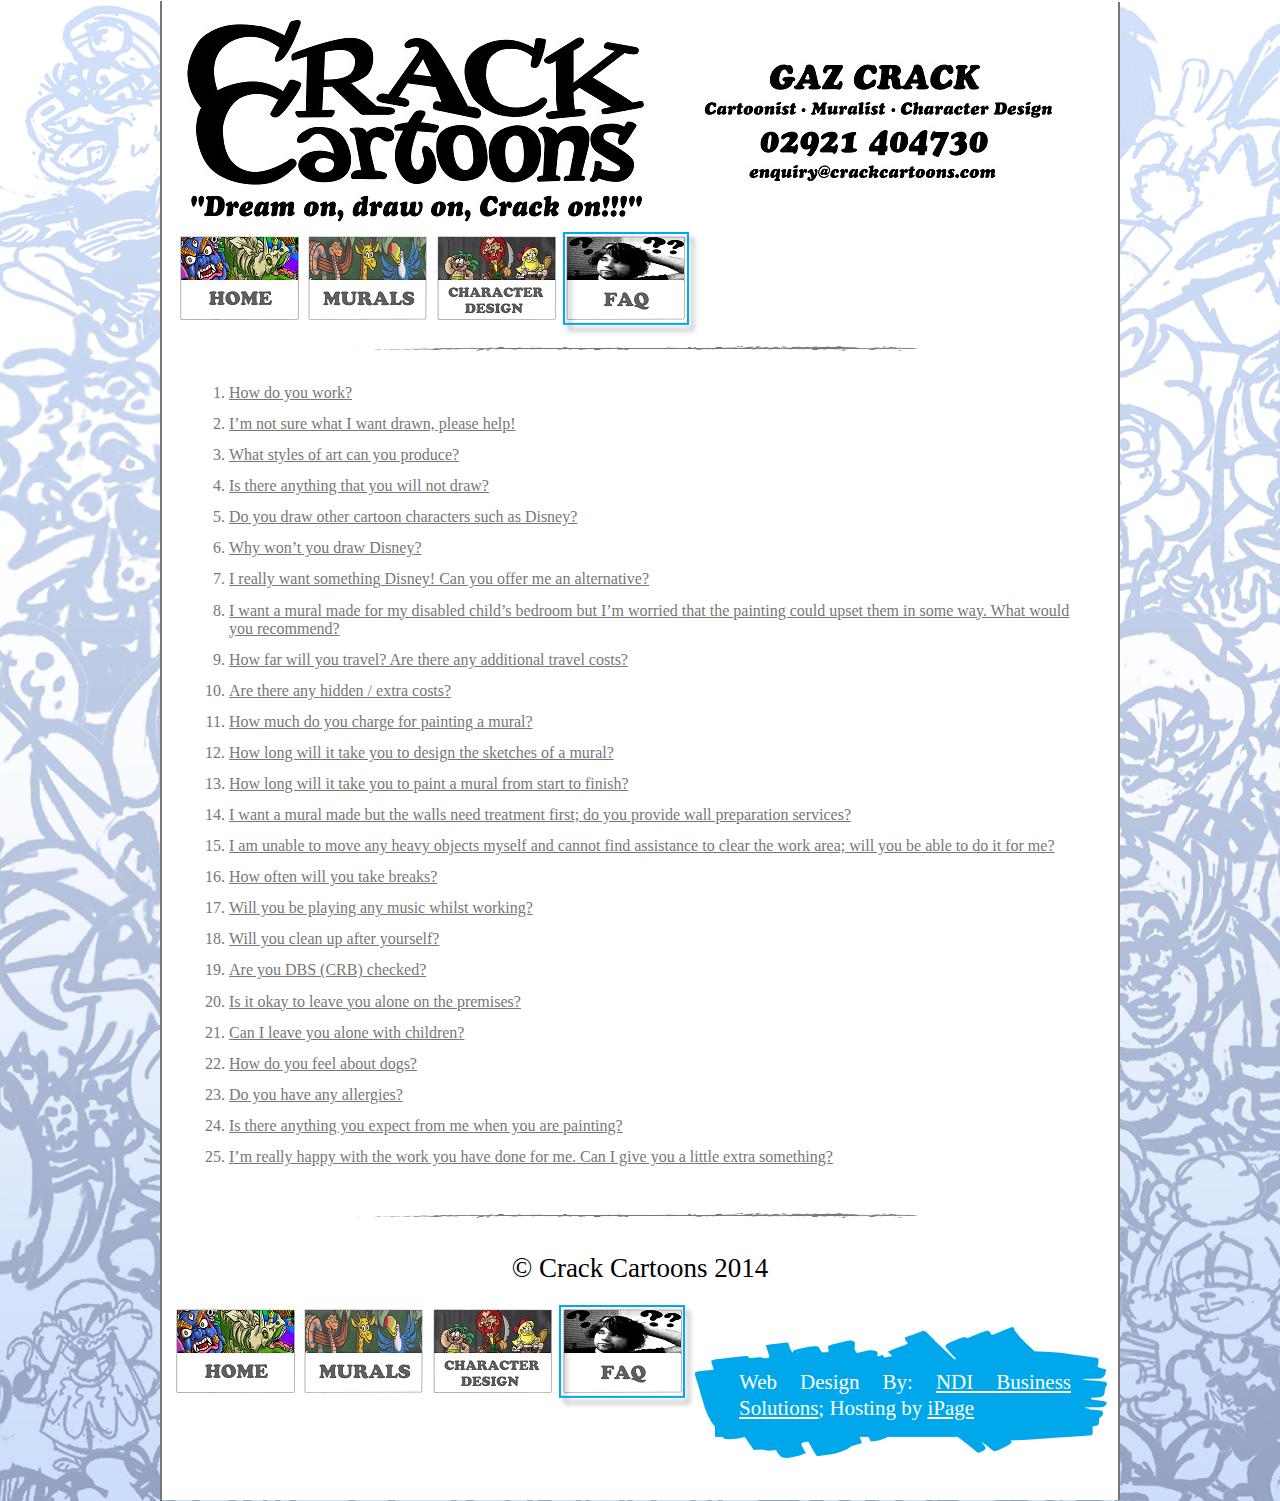
<file: faqs.html>
﻿<!DOCTYPE HTML PUBLIC "-//W3C//DTD HTML 4.01 Transitional//EN" "http://www.w3.org/TR/html4/loose.dtd">
<html lang="en">

<!-- Mirrored from www.crackcartoons.com/faqs.html by HTTrack Website Copier/3.x [XR&CO'2014], Tue, 02 Jun 2015 11:02:32 GMT -->
<head>
<meta http-equiv="Content-Type" content="text/html; charset=UTF-8">
<title>Crack Cartoons - FAQs</title>
<meta name="Generator" content="Serif WebPlus X6">
<meta name="viewport" content="width=960">
<meta name="keywords" content="artist, cardiff, south wales, cartoonist, drawing, design service, mural, mural designer, crack cartoons, cartoons, gareth crack, gaz crack, character design">
<meta name="description" content="Multi-skilled freelance artist and cartoonist providing a high quality and creative design service that will suit any clients’ taste, style and budget">
<script>
  (function(i,s,o,g,r,a,m){i['GoogleAnalyticsObject']=r;i[r]=i[r]||function(){
  (i[r].q=i[r].q||[]).push(arguments)},i[r].l=1*new Date();a=s.createElement(o),
  m=s.getElementsByTagName(o)[0];a.async=1;a.src=g;m.parentNode.insertBefore(a,m)
  })(window,document,'script','http://www.google-analytics.com/analytics.js','ga');

  ga('create', 'UA-59108003-1', 'auto');
  ga('send', 'pageview');

</script><style type="text/css">
body{margin:0;padding:0;}
a.hlink_1:link {color:#ffffff;}
a.hlink_1:visited {color:#ffffff;}
a.hlink_1:hover {color:#e60e40;}
a.hlink_1:active {color:#ffffff;}
.Body-P
{
    margin:0.0px 0.0px 12.0px 0.0px; text-align:center; font-weight:400;
}
.Body-P-P0
{
    margin:8.0px 0.0px 12.0px 0.0px; padding-left:48.0px;
    font-family:"Cooper Black", serif; color:#777777; font-size:16.0px; line-height:1.13em;text-align:left; font-weight:400;
}
.Body-P-P1
{
    margin:8.0px 0.0px 12.0px 0.0px; list-style-type: decimal;
    text-align:left; font-weight:400;
}
.Body-P-P2
{
    margin:4.0px 0.0px 4.0px 0.0px; text-align:left; font-weight:400;
}
.Body-1-C
{
    font-family:"Monotype Corsiva", cursive; color:#ffffff; font-size:21.0px; line-height:1.24em;
}
.Body-1-C-C0
{
    font-family:"Monotype Corsiva", cursive; font-size:21.0px; line-height:1.24em;
}
.Body-C
{
    font-family:"Cooper Black", serif; font-size:27.0px; line-height:1.15em;
}
.Body-C-C0
{
    font-family:"Cooper Black", serif; color:#777777; font-size:16.0px; line-height:1.19em;
}
.Body-C-C1
{
    font-family:"Cooper Black", serif; font-size:16.0px; line-height:1.19em;
}
.Body-C-C2
{
    font-family:"Verdana", sans-serif; font-size:16.0px; line-height:1.13em;
}
</style>
<link rel="stylesheet" href="wpscripts/wpstyles.css" type="text/css"></head>

<body text="#000000" style="background:#ffffff url('wpimages/wpaa38d08c_06.png') repeat scroll top left; height:1500px;">
<div style="background-color:#ffffff;margin-left:auto;margin-right:auto;position:relative;width:960px;height:1500px;">
<img src="wpimages/wp715fc59e_05_06.jpg" border="0" width="489" height="228" alt="" style="position:absolute;left:11px;top:8px;">
<a href="index-2.html"><img src="wpimages/wp7d1607e6_06.png" border="0" width="119" height="84" title="" alt="Home" style="position:absolute;left:20px;top:236px;"></a>
<a href="ccmurals.html"><img src="wpimages/wp4cfb6193_06.png" border="0" width="119" height="84" title="" alt="Murals" style="position:absolute;left:148px;top:236px;"></a>
<a href="cccharacterdesign.html"><img src="wpimages/wp666adbae_05_06.jpg" border="0" width="119" height="84" title="" alt="Character Design" style="position:absolute;left:277px;top:236px;"></a>
<a href="faqs.html"><img src="wpimages/wpafcb4dfa_06.png" border="0" width="119" height="84" title="" alt="FAQs" style="position:absolute;left:406px;top:236px;"></a>
<img src="wpimages/wpa06844e1_06.png" border="0" width="412" height="131" alt="" style="position:absolute;left:535px;top:1327px;">
<div style="position:absolute;left:579px;top:1369px;width:332px;height:69px;overflow:hidden;">
<p class="Wp-Body-1-P"><span class="Body-1-C">Web Design By: </span><span class="Body-1-C-C0"><a class="hlink_1" href="http://www.ndibusiness-solutions.co.uk/webdesign.html"  target="_blank" style="text-decoration:underline;">NDI Business Solutions</a></span><span class="Body-1-C">; Hosting by <a class="hlink_1" href="http://www.ipage.com/"  target="_blank" style="text-decoration:underline;">iPage</a></span></p>
</div>
<div style="position:absolute;left:219px;top:1253px;width:522px;height:34px;overflow:hidden;">
<p class="Body-P"><span class="Body-C">© Crack Cartoons 2014</span></p>
</div>
<a href="index-2.html"><img src="wpimages/wp7d1607e6_06.png" border="0" width="119" height="84" title="" alt="Home" style="position:absolute;left:16px;top:1309px;"></a>
<a href="ccmurals.html"><img src="wpimages/wp4cfb6193_06.png" border="0" width="119" height="84" title="" alt="Murals" style="position:absolute;left:144px;top:1309px;"></a>
<a href="cccharacterdesign.html"><img src="wpimages/wp666adbae_05_06.jpg" border="0" width="119" height="84" title="" alt="Character Design" style="position:absolute;left:273px;top:1309px;"></a>
<a href="faqs.html"><img src="wpimages/wpafcb4dfa_06.png" border="0" width="119" height="84" title="" alt="FAQs" style="position:absolute;left:403px;top:1309px;"></a>
<a href="mailto:enquiry@crackcartoons.com?subject=Crack Cartoons - Enquiry"><img src="wpimages/wp391e54ca_05_06.jpg" border="0" width="368" height="139" title="" alt="Mail: enquiry@crackcartoons.com?subject=Crack Cartoons - Enquiry" style="position:absolute;left:537px;top:52px;"></a>
<img src="wpimages/wp862ab9e3_06.png" border="0" width="2" height="1500" alt="" style="position:absolute;left:0px;top:1px;">
<img src="wpimages/wpdde4c11b_06.png" border="0" width="2" height="1498" alt="" style="position:absolute;left:958px;top:2px;">
<map id="map0" name="map0">
    <area shape="rect" coords="5,5,125,90" href="faqs.html" alt="">
</map>
<img src="wpimages/wp294bb4d4_06.png" border="0" width="140" height="107" alt="" usemap="#map0" style="position:absolute;left:401px;top:231px;">
<map id="map1" name="map1">
    <area shape="rect" coords="6,5,126,90" href="faqs.html" alt="">
</map>
<img src="wpimages/wp294bb4d4_06.png" border="0" width="140" height="107" alt="" usemap="#map1" style="position:absolute;left:397px;top:1304px;">
<div style="position:absolute;left:21px;top:375px;width:915px;height:863px;overflow:hidden;">
<ol class="Body-P-P0">
    <li class="Body-P-P1"><span class="Body-C-C0"><a href="answers.html#1" style="text-decoration:underline;">How do you work?</a></span></li><li class="Body-P-P1"><span class="Body-C-C0"><a href="answers.html#2" style="text-decoration:underline;">I’m not sure what I want drawn, please help!</a></span></li><li class="Body-P-P1"><span class="Body-C-C0"><a href="answers.html#3" style="text-decoration:underline;">What styles of art can you produce?</a></span></li><li class="Body-P-P1"><span class="Body-C-C0"><a href="answers.html#4" style="text-decoration:underline;">Is there anything that you will not draw?</a></span></li><li class="Body-P-P1"><span class="Body-C-C0"><a href="answers.html#5" style="text-decoration:underline;">Do you draw other cartoon characters such as Disney?</a></span></li><li class="Body-P-P1"><span class="Body-C-C0"><a href="answers.html#6" style="text-decoration:underline;">Why won’t you draw Disney?</a></span></li><li class="Body-P-P1"><span class="Body-C-C0"><a href="answers.html#7" style="text-decoration:underline;">I really want something Disney! Can you offer me an alternative?</a></span></li><li class="Body-P-P1"><span class="Body-C-C0"><a href="answers.html#8" style="text-decoration:underline;">I want a mural made for my disabled child’s bedroom but I’m worried that the painting
        could upset them in some way. What would you recommend?</a></span></li><li class="Body-P-P1"><span class="Body-C-C0"><a href="answers.html#9" style="text-decoration:underline;">How far will you travel? Are there any additional travel costs?</a></span></li><li class="Body-P-P1"><span class="Body-C-C0"><a href="answers.html#10" style="text-decoration:underline;">Are there any hidden / extra costs?</a></span></li><li class="Body-P-P1"><span class="Body-C-C0"><a href="answers.html#11" style="text-decoration:underline;">How much do you charge for painting a mural?</a></span></li><li class="Body-P-P1"><span class="Body-C-C0"><a href="answers.html#12" style="text-decoration:underline;">How long will it take you to design the sketches of a mural?</a></span></li><li class="Body-P-P1"><span class="Body-C-C0"><a href="answers.html#13" style="text-decoration:underline;">How long will it take you to paint a mural from start to finish?</a></span></li><li class="Body-P-P1"><span class="Body-C-C0"><a href="answers.html#14" style="text-decoration:underline;">I want a mural made but the walls need treatment first; do you provide wall preparation
        services?</a></span></li><li class="Body-P-P1"><span class="Body-C-C0"><a href="answers.html#15" style="text-decoration:underline;">I am unable to move any heavy objects myself and cannot find assistance to clear
        the work area; will you be able to do it for me?</a></span></li><li class="Body-P-P1"><span class="Body-C-C0"><a href="answers.html#16" style="text-decoration:underline;">How often will you take breaks?</a></span></li><li class="Body-P-P1"><span class="Body-C-C0"><a href="answers.html#17" style="text-decoration:underline;">Will you be playing any music whilst working?</a></span></li><li class="Body-P-P1"><span class="Body-C-C0"><a href="answers.html#18" style="text-decoration:underline;">Will you clean up after yourself?</a></span></li><li class="Body-P-P1"><span class="Body-C-C0"><a href="answers.html#19" style="text-decoration:underline;">Are you DBS (CRB) checked?</a></span></li><li class="Body-P-P1"><span class="Body-C-C0"><a href="answers.html#20" style="text-decoration:underline;">Is it okay to leave you alone on the premises?</a></span></li><li class="Body-P-P1"><span class="Body-C-C0"><a href="answers.html#21" style="text-decoration:underline;">Can I leave you alone with children?</a></span></li><li class="Body-P-P1"><span class="Body-C-C0"><a href="answers.html#22" style="text-decoration:underline;">How do you feel about dogs?</a></span></li><li class="Body-P-P1"><span class="Body-C-C0"><a href="answers.html#23" style="text-decoration:underline;">Do you have any allergies?</a></span></li><li class="Body-P-P1"><span class="Body-C-C0"><a href="answers.html#24" style="text-decoration:underline;">Is there anything you expect from me when you are painting?</a></span></li><li class="Body-P-P1"><span class="Body-C-C0"><a href="answers.html#25" style="text-decoration:underline;">I’m r</a></span><span class="Body-C-C1"><a href="answers.html#25" style="text-decoration:underline;">eally happy with the work you have done for me. Can I give you a little extra
        something?</a></span></li></ol>
<p class="Body-P-P2"><span class="Body-C-C2"><br></span></p>
</div>
<img src="wpimages/wp25e11a6b_06.png" border="0" width="565" height="8" alt="" style="position:absolute;left:197px;top:345px;">
<img src="wpimages/wp25e11a6b_06.png" border="0" width="565" height="8" alt="" style="position:absolute;left:197px;top:1212px;">
</div>
</body>

<!-- Mirrored from www.crackcartoons.com/faqs.html by HTTrack Website Copier/3.x [XR&CO'2014], Tue, 02 Jun 2015 11:02:34 GMT -->
</html>
</file>
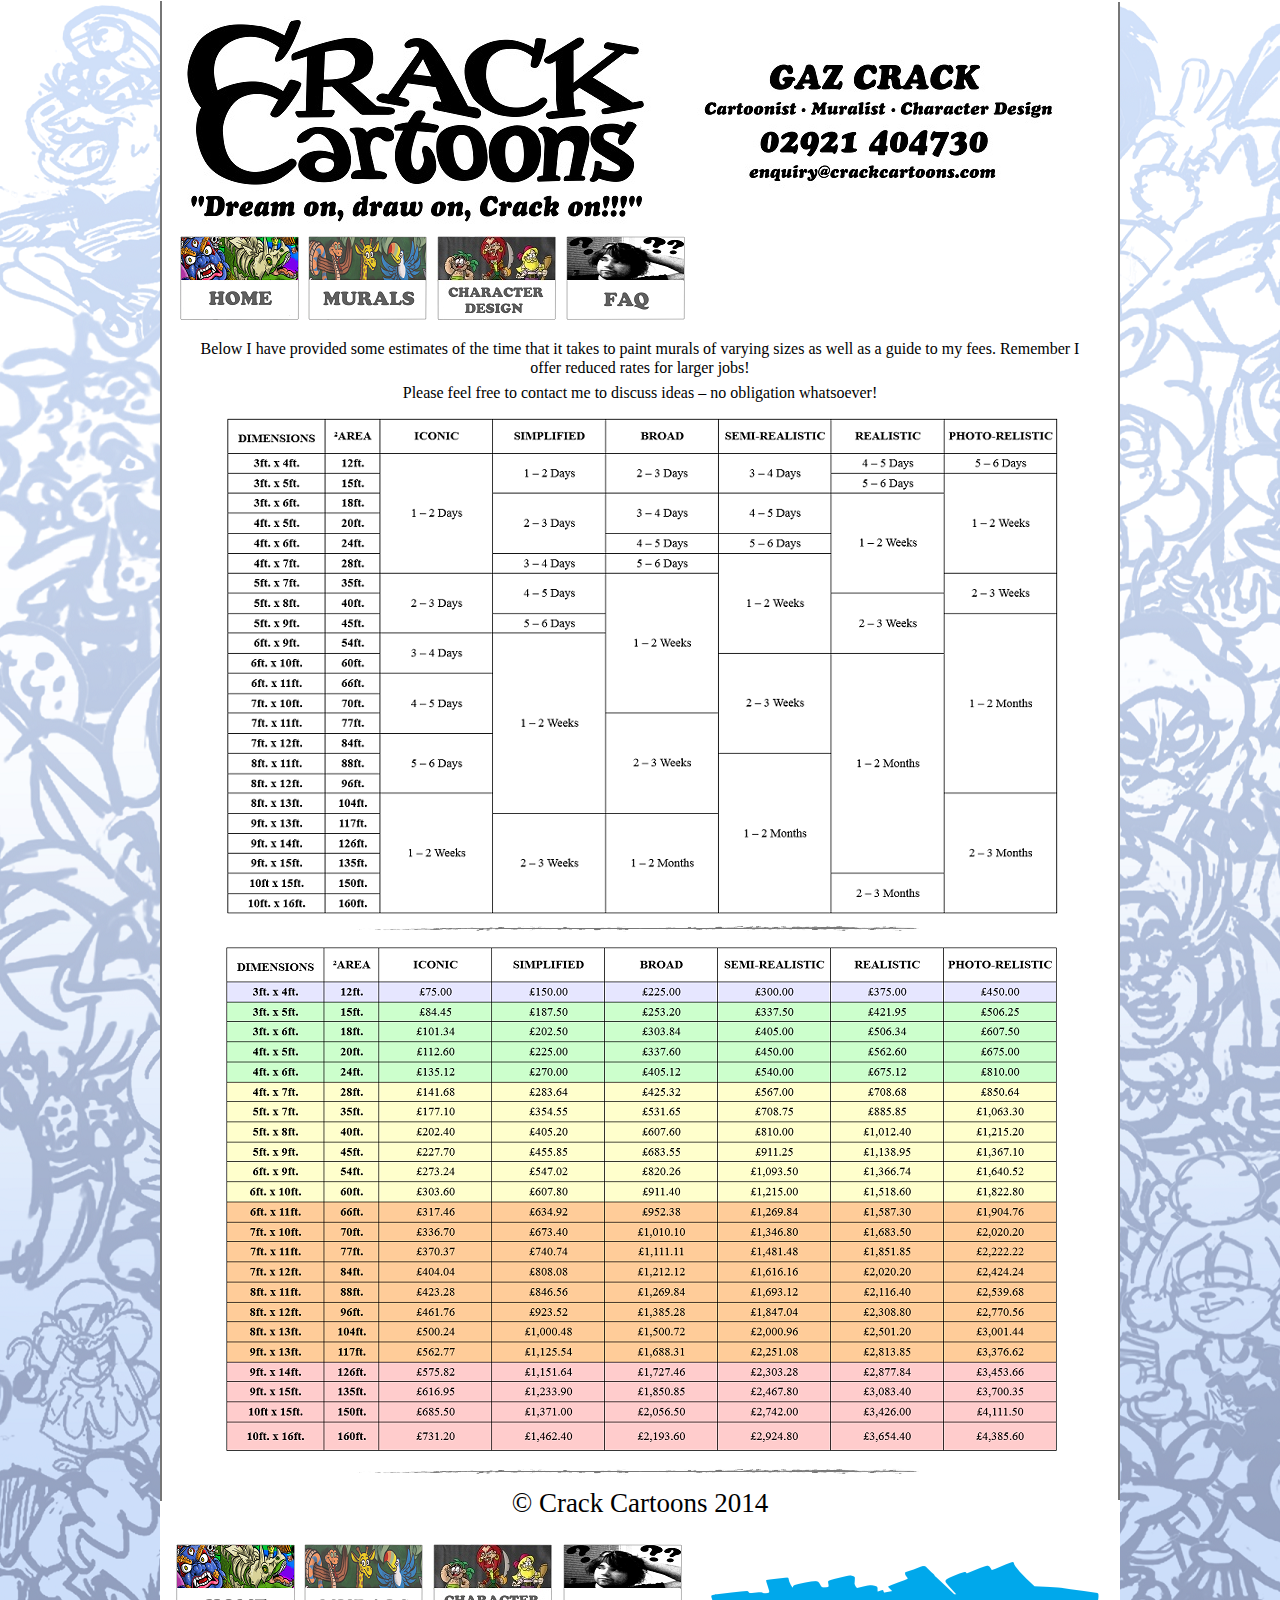
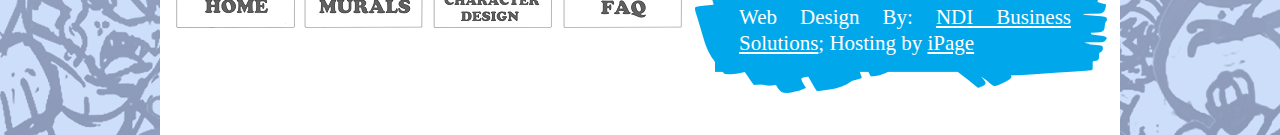
<file: muralprices.html>
﻿<!DOCTYPE HTML PUBLIC "-//W3C//DTD HTML 4.01 Transitional//EN" "http://www.w3.org/TR/html4/loose.dtd">
<html lang="en">

<!-- Mirrored from www.crackcartoons.com/muralprices.html by HTTrack Website Copier/3.x [XR&CO'2014], Tue, 02 Jun 2015 11:02:39 GMT -->
<head>
<meta http-equiv="Content-Type" content="text/html; charset=UTF-8">
<title>Crack Cartoons - Mural Prices</title>
<meta name="Generator" content="Serif WebPlus X6">
<meta name="viewport" content="width=960">
<meta name="keywords" content="artist, cardiff, south wales, cartoonist, drawing, design service, mural, mural designer, crack cartoons, cartoons, gareth crack, gaz crack, character design">
<meta name="description" content="Multi-skilled freelance artist and cartoonist providing a high quality and creative design service that will suit any clients’ taste, style and budget">
<script>
  (function(i,s,o,g,r,a,m){i['GoogleAnalyticsObject']=r;i[r]=i[r]||function(){
  (i[r].q=i[r].q||[]).push(arguments)},i[r].l=1*new Date();a=s.createElement(o),
  m=s.getElementsByTagName(o)[0];a.async=1;a.src=g;m.parentNode.insertBefore(a,m)
  })(window,document,'script','http://www.google-analytics.com/analytics.js','ga');

  ga('create', 'UA-59108003-1', 'auto');
  ga('send', 'pageview');

</script><style type="text/css">
body{margin:0;padding:0;}
a.hlink_1:link {color:#ffffff;}
a.hlink_1:visited {color:#ffffff;}
a.hlink_1:hover {color:#e60e40;}
a.hlink_1:active {color:#ffffff;}
.Body-P
{
    margin:0.0px 0.0px 12.0px 0.0px; text-align:center; font-weight:400;
}
.Table-Contents2-P
{
    margin:0.0px 0.0px 0.0px 0.0px; text-align:center; font-weight:400;
}
.Body-1-C
{
    font-family:"Monotype Corsiva", cursive; color:#ffffff; font-size:21.0px; line-height:1.24em;
}
.Body-1-C-C0
{
    font-family:"Monotype Corsiva", cursive; font-size:21.0px; line-height:1.24em;
}
.Body-C
{
    font-family:"Cooper Black", serif; font-size:27.0px; line-height:1.15em;
}
.Table-Contents2-C
{
    font-family:"Cooper Black", serif; font-size:16.0px; line-height:1.19em;
}
.Table-Contents2-C-C0
{
    font-family:"Cooper Black", serif; font-size:5.0px; line-height:1.20em;
}
</style>
<link rel="stylesheet" href="wpscripts/wpstyles.css" type="text/css"></head>

<body text="#000000" style="background:#ffffff url('wpimages/wpaa38d08c_06.png') repeat scroll top left; height:1735px;">
<div style="background-color:#ffffff;margin-left:auto;margin-right:auto;position:relative;width:960px;height:1735px;">
<img src="wpimages/wp715fc59e_05_06.jpg" border="0" width="489" height="228" alt="" style="position:absolute;left:11px;top:8px;">
<a href="index-2.html"><img src="wpimages/wp7d1607e6_06.png" border="0" width="119" height="84" title="" alt="Home" style="position:absolute;left:20px;top:236px;"></a>
<a href="ccmurals.html"><img src="wpimages/wp4cfb6193_06.png" border="0" width="119" height="84" title="" alt="Murals" style="position:absolute;left:148px;top:236px;"></a>
<a href="cccharacterdesign.html"><img src="wpimages/wp666adbae_05_06.jpg" border="0" width="119" height="84" title="" alt="Character Design" style="position:absolute;left:277px;top:236px;"></a>
<a href="faqs.html"><img src="wpimages/wpafcb4dfa_06.png" border="0" width="119" height="84" title="" alt="FAQs" style="position:absolute;left:406px;top:236px;"></a>
<img src="wpimages/wpa06844e1_06.png" border="0" width="412" height="131" alt="" style="position:absolute;left:535px;top:1562px;">
<div style="position:absolute;left:579px;top:1604px;width:332px;height:69px;overflow:hidden;">
<p class="Wp-Body-1-P"><span class="Body-1-C">Web Design By: </span><span class="Body-1-C-C0"><a class="hlink_1" href="http://www.ndibusiness-solutions.co.uk/webdesign.html"  target="_blank" style="text-decoration:underline;">NDI Business Solutions</a></span><span class="Body-1-C">; Hosting by <a class="hlink_1" href="http://www.ipage.com/"  target="_blank" style="text-decoration:underline;">iPage</a></span></p>
</div>
<div style="position:absolute;left:219px;top:1488px;width:522px;height:34px;overflow:hidden;">
<p class="Body-P"><span class="Body-C">© Crack Cartoons 2014</span></p>
</div>
<a href="index-2.html"><img src="wpimages/wp7d1607e6_06.png" border="0" width="119" height="84" title="" alt="Home" style="position:absolute;left:16px;top:1544px;"></a>
<a href="ccmurals.html"><img src="wpimages/wp4cfb6193_06.png" border="0" width="119" height="84" title="" alt="Murals" style="position:absolute;left:144px;top:1544px;"></a>
<a href="cccharacterdesign.html"><img src="wpimages/wp666adbae_05_06.jpg" border="0" width="119" height="84" title="" alt="Character Design" style="position:absolute;left:273px;top:1544px;"></a>
<a href="faqs.html"><img src="wpimages/wpafcb4dfa_06.png" border="0" width="119" height="84" title="" alt="FAQs" style="position:absolute;left:403px;top:1544px;"></a>
<a href="mailto:enquiry@crackcartoons.com?subject=Crack Cartoons - Enquiry"><img src="wpimages/wp391e54ca_05_06.jpg" border="0" width="368" height="139" title="" alt="Mail: enquiry@crackcartoons.com?subject=Crack Cartoons - Enquiry" style="position:absolute;left:537px;top:52px;"></a>
<img src="wpimages/wp862ab9e3_06.png" border="0" width="2" height="1500" alt="" style="position:absolute;left:0px;top:1px;">
<img src="wpimages/wpdde4c11b_06.png" border="0" width="2" height="1498" alt="" style="position:absolute;left:958px;top:2px;">
<div style="position:absolute;left:39px;top:339px;width:882px;height:68px;overflow:hidden;">
<p class="Table-Contents2-P"><span class="Table-Contents2-C">Below I have provided some estimates of the time that it takes to paint murals of
    varying sizes as well as a guide to my fees. Remember I offer reduced rates for larger
    jobs!</span></p>
<p class="Table-Contents2-P"><span class="Table-Contents2-C-C0"><br></span></p>
<p class="Table-Contents2-P"><span class="Table-Contents2-C">Please feel free to contact me to discuss ideas – no obligation whatsoever!</span></p>
</div>
<img src="wpimages/wp8b9f6255_06.png" border="0" width="837" height="497" alt="" style="position:absolute;left:62px;top:417px;">
<a name="GuidePrices" style="position:absolute; left:64px; top:940px"></a>
<img src="wpimages/wp9603253a_06.png" border="0" width="837" height="512" alt="" style="position:absolute;left:64px;top:940px;">
<img src="wpimages/wp25e11a6b_06.png" border="0" width="565" height="8" alt="" style="position:absolute;left:197px;top:925px;">
<img src="wpimages/wp25e11a6b_06.png" border="0" width="565" height="8" alt="" style="position:absolute;left:197px;top:1468px;">
</div>
</body>

<!-- Mirrored from www.crackcartoons.com/muralprices.html by HTTrack Website Copier/3.x [XR&CO'2014], Tue, 02 Jun 2015 11:02:39 GMT -->
</html>
</file>
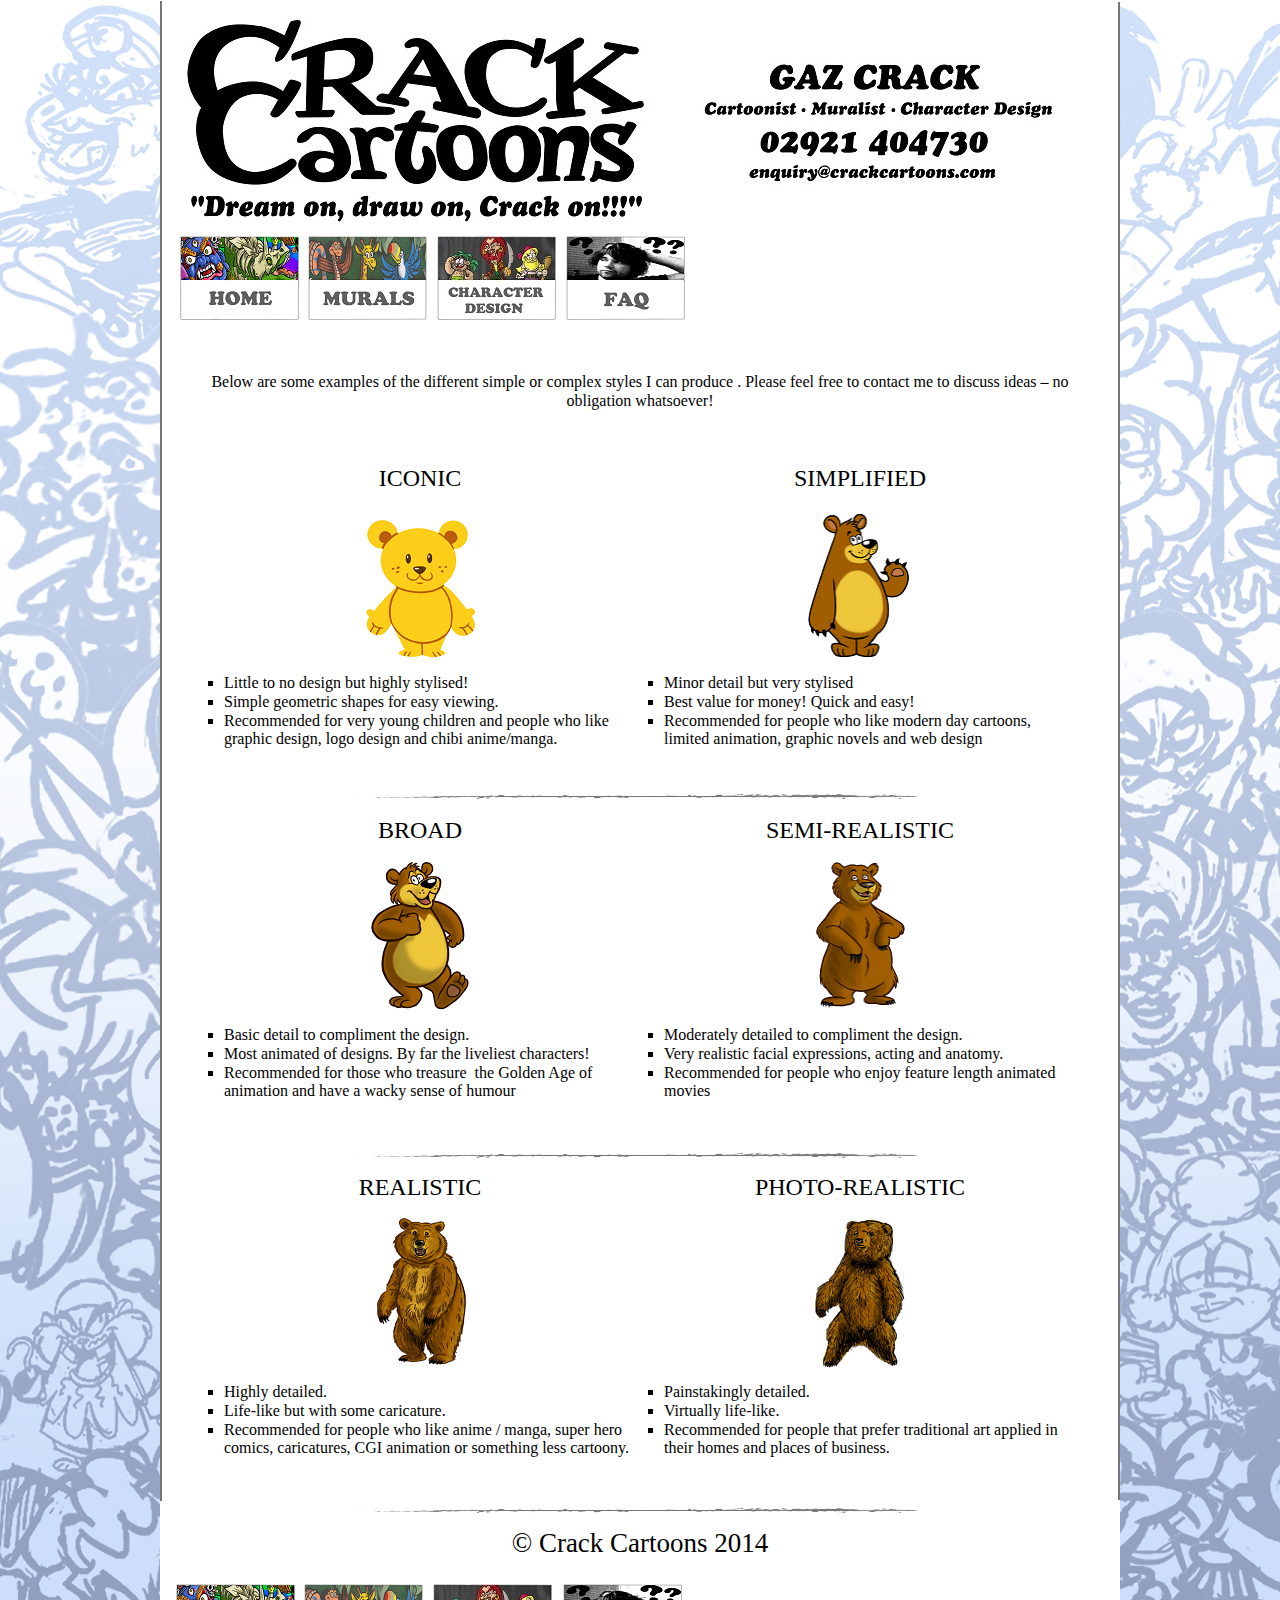
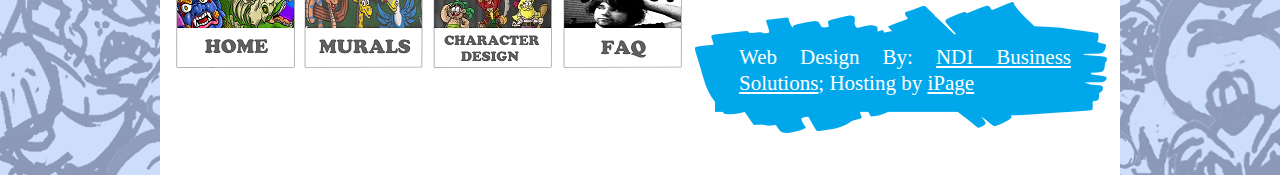
<file: styles.html>
﻿<!DOCTYPE HTML PUBLIC "-//W3C//DTD HTML 4.01 Transitional//EN" "http://www.w3.org/TR/html4/loose.dtd">
<html lang="en">

<!-- Mirrored from www.crackcartoons.com/styles.html by HTTrack Website Copier/3.x [XR&CO'2014], Tue, 02 Jun 2015 11:02:34 GMT -->
<head>
<meta http-equiv="Content-Type" content="text/html; charset=UTF-8">
<title>Crack Cartoons - Styles</title>
<meta name="Generator" content="Serif WebPlus X6">
<meta name="viewport" content="width=960">
<meta name="keywords" content="artist, cardiff, south wales, cartoonist, drawing, design service, mural, mural designer, crack cartoons, cartoons, gareth crack, gaz crack, character design">
<meta name="description" content="Multi-skilled freelance artist and cartoonist providing a high quality and creative design service that will suit any clients’ taste, style and budget">
<script>
  (function(i,s,o,g,r,a,m){i['GoogleAnalyticsObject']=r;i[r]=i[r]||function(){
  (i[r].q=i[r].q||[]).push(arguments)},i[r].l=1*new Date();a=s.createElement(o),
  m=s.getElementsByTagName(o)[0];a.async=1;a.src=g;m.parentNode.insertBefore(a,m)
  })(window,document,'script','http://www.google-analytics.com/analytics.js','ga');

  ga('create', 'UA-59108003-1', 'auto');
  ga('send', 'pageview');

</script><style type="text/css">
body{margin:0;padding:0;}
a.hlink_1:link {color:#ffffff;}
a.hlink_1:visited {color:#ffffff;}
a.hlink_1:hover {color:#e60e40;}
a.hlink_1:active {color:#ffffff;}
.Body-P
{
    margin:0.0px 0.0px 12.0px 0.0px; text-align:center; font-weight:400;
}
.Table-Contents2-P
{
    margin:0.0px 0.0px 0.0px 0.0px; text-align:center; font-weight:400;
}
.Normal-P
{
    margin:0.0px 0.0px 0.0px 0.0px; padding-left:24.0px;
    font-family:"Cooper Black", serif; font-size:16.0px; line-height:1.13em;text-align:left; font-weight:400;
}
.Normal-P-P0
{
    margin:0.0px 0.0px 0.0px 0.0px; list-style-type: square;
    text-align:left; font-weight:400;
}
.Body-1-C
{
    font-family:"Monotype Corsiva", cursive; color:#ffffff; font-size:21.0px; line-height:1.24em;
}
.Body-1-C-C0
{
    font-family:"Monotype Corsiva", cursive; font-size:21.0px; line-height:1.24em;
}
.Body-C
{
    font-family:"Cooper Black", serif; font-size:27.0px; line-height:1.15em;
}
.Table-Contents2-C
{
    font-family:"Cooper Black", serif; font-size:16.0px; line-height:1.19em;
}
.Body-C-C0
{
    font-family:"Cooper Black", serif; font-size:24.0px; line-height:1.13em;
}
.Normal-C
{
    font-family:"Cooper Black", serif; font-size:16.0px; line-height:1.19em;
}
</style>
<link rel="stylesheet" href="wpscripts/wpstyles.css" type="text/css"></head>

<body text="#000000" style="background:#ffffff url('wpimages/wpaa38d08c_06.png') repeat scroll top left; height:1775px;">
<div style="background-color:#ffffff;margin-left:auto;margin-right:auto;position:relative;width:960px;height:1775px;">
<img src="wpimages/wp715fc59e_05_06.jpg" border="0" width="489" height="228" alt="" style="position:absolute;left:11px;top:8px;">
<a href="index-2.html"><img src="wpimages/wp7d1607e6_06.png" border="0" width="119" height="84" title="" alt="Home" style="position:absolute;left:20px;top:236px;"></a>
<a href="ccmurals.html"><img src="wpimages/wp4cfb6193_06.png" border="0" width="119" height="84" title="" alt="Murals" style="position:absolute;left:148px;top:236px;"></a>
<a href="cccharacterdesign.html"><img src="wpimages/wp666adbae_05_06.jpg" border="0" width="119" height="84" title="" alt="Character Design" style="position:absolute;left:277px;top:236px;"></a>
<a href="faqs.html"><img src="wpimages/wpafcb4dfa_06.png" border="0" width="119" height="84" title="" alt="FAQs" style="position:absolute;left:406px;top:236px;"></a>
<img src="wpimages/wpa06844e1_06.png" border="0" width="412" height="131" alt="" style="position:absolute;left:535px;top:1602px;">
<div style="position:absolute;left:579px;top:1644px;width:332px;height:69px;overflow:hidden;">
<p class="Wp-Body-1-P"><span class="Body-1-C">Web Design By: </span><span class="Body-1-C-C0"><a class="hlink_1" href="http://www.ndibusiness-solutions.co.uk/webdesign.html"  target="_blank" style="text-decoration:underline;">NDI Business Solutions</a></span><span class="Body-1-C">; Hosting by <a class="hlink_1" href="http://www.ipage.com/"  target="_blank" style="text-decoration:underline;">iPage</a></span></p>
</div>
<div style="position:absolute;left:219px;top:1528px;width:522px;height:34px;overflow:hidden;">
<p class="Body-P"><span class="Body-C">© Crack Cartoons 2014</span></p>
</div>
<a href="index-2.html"><img src="wpimages/wp7d1607e6_06.png" border="0" width="119" height="84" title="" alt="Home" style="position:absolute;left:16px;top:1584px;"></a>
<a href="ccmurals.html"><img src="wpimages/wp4cfb6193_06.png" border="0" width="119" height="84" title="" alt="Murals" style="position:absolute;left:144px;top:1584px;"></a>
<a href="cccharacterdesign.html"><img src="wpimages/wp666adbae_05_06.jpg" border="0" width="119" height="84" title="" alt="Character Design" style="position:absolute;left:273px;top:1584px;"></a>
<a href="faqs.html"><img src="wpimages/wpafcb4dfa_06.png" border="0" width="119" height="84" title="" alt="FAQs" style="position:absolute;left:403px;top:1584px;"></a>
<a href="mailto:enquiry@crackcartoons.com?subject=Crack Cartoons - Enquiry"><img src="wpimages/wp391e54ca_05_06.jpg" border="0" width="368" height="139" title="" alt="Mail: enquiry@crackcartoons.com?subject=Crack Cartoons - Enquiry" style="position:absolute;left:537px;top:52px;"></a>
<img src="wpimages/wp862ab9e3_06.png" border="0" width="2" height="1500" alt="" style="position:absolute;left:0px;top:1px;">
<img src="wpimages/wpdde4c11b_06.png" border="0" width="2" height="1498" alt="" style="position:absolute;left:958px;top:2px;">
<div style="position:absolute;left:39px;top:372px;width:882px;height:63px;overflow:hidden;">
<p class="Table-Contents2-P"><span class="Table-Contents2-C">Below are some examples of the different simple or complex styles I can produce .
    Please feel free to contact me to discuss ideas – no obligation whatsoever!</span></p>
</div>
<div style="position:absolute;left:40px;top:465px;width:440px;height:43px;overflow:hidden;">
<p class="Body-P"><span class="Body-C-C0">ICONIC</span></p>
</div>
<div style="position:absolute;left:480px;top:465px;width:440px;height:43px;overflow:hidden;">
<p class="Body-P"><span class="Body-C-C0">SIMPLIFIED</span></p>
</div>
<img src="wpimages/wp7c401f7a_06.png" border="0" width="104" height="151" alt="" style="position:absolute;left:648px;top:508px;">
<img src="wpimages/wpb1686db6_06.png" border="0" width="117" height="151" alt="" style="position:absolute;left:201px;top:508px;">
<div style="position:absolute;left:40px;top:673px;width:440px;height:106px;overflow:hidden;">
<ul class="Normal-P">
    <li class="Normal-P-P0"><span class="Normal-C">Little to no design but highly stylised!</span></li><li class="Normal-P-P0"><span class="Normal-C">Simple geometric shapes for easy viewing.</span></li><li class="Normal-P-P0"><span class="Normal-C">Recommended for very young children and people who like graphic design, logo design
        and chibi anime/manga.</span></li></ul>
</div>
<div style="position:absolute;left:480px;top:673px;width:440px;height:106px;overflow:hidden;">
<ul class="Normal-P">
    <li class="Normal-P-P0"><span class="Normal-C">Minor detail but very stylised</span></li><li class="Normal-P-P0"><span class="Normal-C">Best value for money! Quick and easy!</span></li><li class="Normal-P-P0"><span class="Normal-C">Recommended for people who like modern day cartoons, limited animation, graphic novels
        and web design</span></li></ul>
</div>
<img src="wpimages/wp25e11a6b_06.png" border="0" width="565" height="8" alt="" style="position:absolute;left:197px;top:793px;">
<div style="position:absolute;left:40px;top:817px;width:440px;height:43px;overflow:hidden;">
<p class="Body-P"><span class="Body-C-C0">BROAD</span></p>
</div>
<div style="position:absolute;left:480px;top:817px;width:440px;height:43px;overflow:hidden;">
<p class="Body-P"><span class="Body-C-C0">SEMI-REALISTIC</span></p>
</div>
<div style="position:absolute;left:40px;top:1025px;width:440px;height:115px;overflow:hidden;">
<ul class="Normal-P">
    <li class="Normal-P-P0"><span class="Normal-C">Basic detail to compliment the design.</span></li><li class="Normal-P-P0"><span class="Normal-C">Most animated of designs. By far the liveliest characters!</span></li><li class="Normal-P-P0"><span class="Normal-C">Recommended for those who treasure &nbsp;the Golden Age of animation and have a wacky
        sense of humour</span></li></ul>
</div>
<div style="position:absolute;left:480px;top:1025px;width:440px;height:115px;overflow:hidden;">
<ul class="Normal-P">
    <li class="Normal-P-P0"><span class="Normal-C">Moderately detailed to compliment the design.</span></li><li class="Normal-P-P0"><span class="Normal-C">Very realistic facial expressions, acting and anatomy.</span></li><li class="Normal-P-P0"><span class="Normal-C">Recommended for people who enjoy feature length animated movies</span></li></ul>
</div>
<img src="wpimages/wp25e11a6b_06.png" border="0" width="565" height="8" alt="" style="position:absolute;left:197px;top:1152px;">
<div style="position:absolute;left:40px;top:1174px;width:440px;height:43px;overflow:hidden;">
<p class="Body-P"><span class="Body-C-C0">REALISTIC</span></p>
</div>
<div style="position:absolute;left:480px;top:1174px;width:440px;height:43px;overflow:hidden;">
<p class="Body-P"><span class="Body-C-C0">PHOTO-REALISTIC</span></p>
</div>
<div style="position:absolute;left:40px;top:1382px;width:440px;height:106px;overflow:hidden;">
<ul class="Normal-P">
    <li class="Normal-P-P0"><span class="Normal-C">Highly detailed.</span></li><li class="Normal-P-P0"><span class="Normal-C">Life-like but with some caricature.</span></li><li class="Normal-P-P0"><span class="Normal-C">Recommended for people who like anime / manga, super hero comics, caricatures, CGI
        animation or something less cartoony.</span></li></ul>
</div>
<div style="position:absolute;left:480px;top:1382px;width:440px;height:106px;overflow:hidden;">
<ul class="Normal-P">
    <li class="Normal-P-P0"><span class="Normal-C">Painstakingly detailed.</span></li><li class="Normal-P-P0"><span class="Normal-C">Virtually life-like.</span></li><li class="Normal-P-P0"><span class="Normal-C">Recommended for people that prefer traditional art applied in their homes and places
        of business.</span></li></ul>
</div>
<img src="wpimages/wp25e11a6b_06.png" border="0" width="565" height="8" alt="" style="position:absolute;left:197px;top:1507px;">
<img src="wpimages/wpc2476bac_06.png" border="0" width="98" height="151" alt="" style="position:absolute;left:211px;top:860px;">
<img src="wpimages/wp4ef2fad3_06.png" border="0" width="91" height="151" alt="" style="position:absolute;left:655px;top:860px;">
<img src="wpimages/wp3533dd6d_06.png" border="0" width="97" height="151" alt="" style="position:absolute;left:211px;top:1217px;">
<img src="wpimages/wp37fa862d_06.png" border="0" width="96" height="151" alt="" style="position:absolute;left:652px;top:1217px;">
</div>
</body>

<!-- Mirrored from www.crackcartoons.com/styles.html by HTTrack Website Copier/3.x [XR&CO'2014], Tue, 02 Jun 2015 11:02:39 GMT -->
</html>
</file>
<file: wpscripts/wpstyles.css>
a:link {color:#777777;}
a:visited {color:#ff00ff;}
a:hover {color:#00a9ec;}
a:active {color:#00a9ec;}
.Wp-Body-P
{
    margin:0.0px 0.0px 12.0px 0.0px; text-align:left; font-weight:400;
}
.Wp-Body-1-P
{
    margin:0.0px 0.0px 0.0px 0.0px; text-align:justify; font-weight:400;
}
a.Wp-Body-1-P-H:link {color:#ffffff;}
a.Wp-Body-1-P-H:visited {color:#ffffff;}
a.Wp-Body-1-P-H:hover {color:#ffffff;}
a.Wp-Body-1-P-H:active {color:#ffffff;}
.Wp-Normal-P
{
    margin:0.0px 0.0px 0.0px 0.0px; text-align:left; font-weight:400;
}
.Wp-Standard-P
{
    margin:0.0px 0.0px 0.0px 0.0px; text-align:left; font-weight:400;
}
.Wp-Table-Contents-P
{
    margin:0.0px 0.0px 0.0px 0.0px; text-align:left; font-weight:400;
}
.Wp-Table-Contents2-P
{
    margin:0.0px 0.0px 0.0px 0.0px; text-align:left; font-weight:400;
}
.Wp-Text-body-P
{
    margin:0.0px 0.0px 9.0px 0.0px; text-align:left; font-weight:400;
}
.Wp-Default-Paragraph-Font-C
{
    font-family:"Verdana", sans-serif;
}
.Wp-Emphasis-C
{
    font-family:"Verdana", sans-serif; font-style:italic;
}
.Wp-Placeholder-C
{
    font-family:"Verdana", sans-serif;
}
</file>
